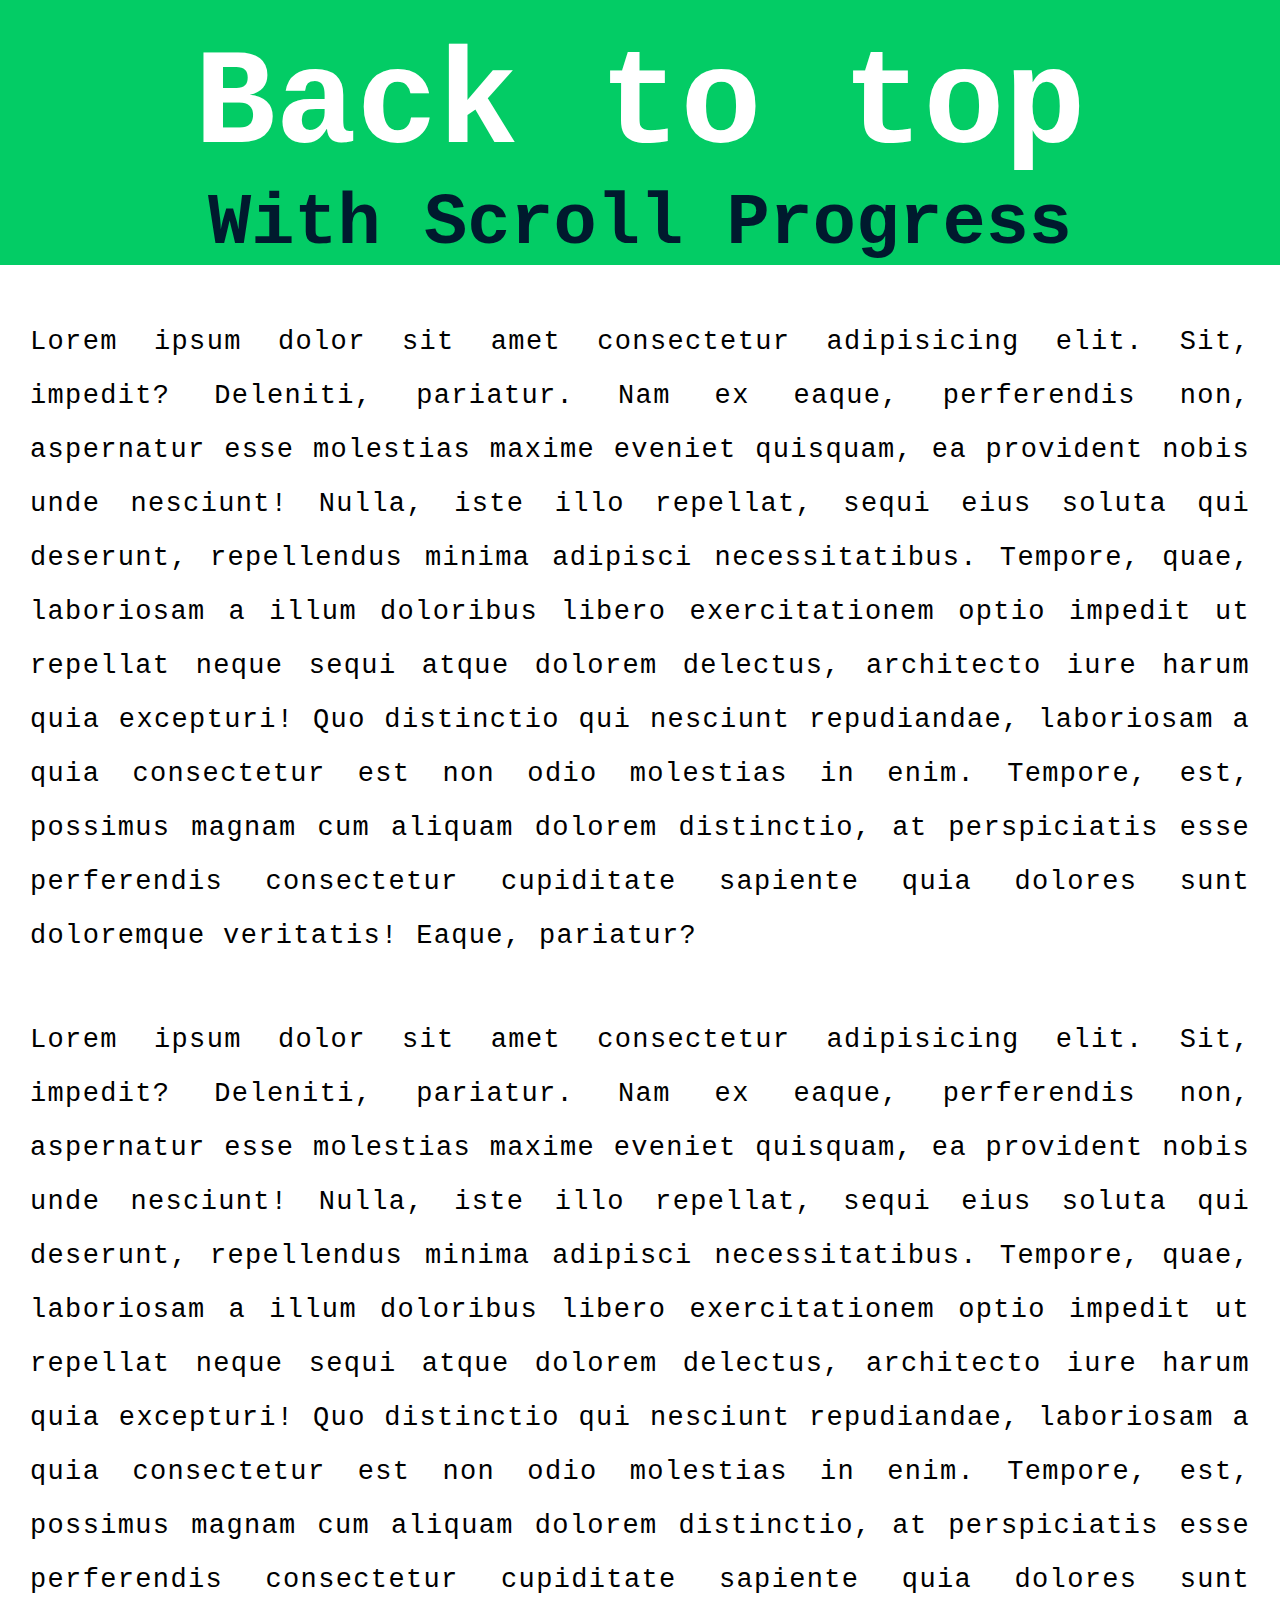
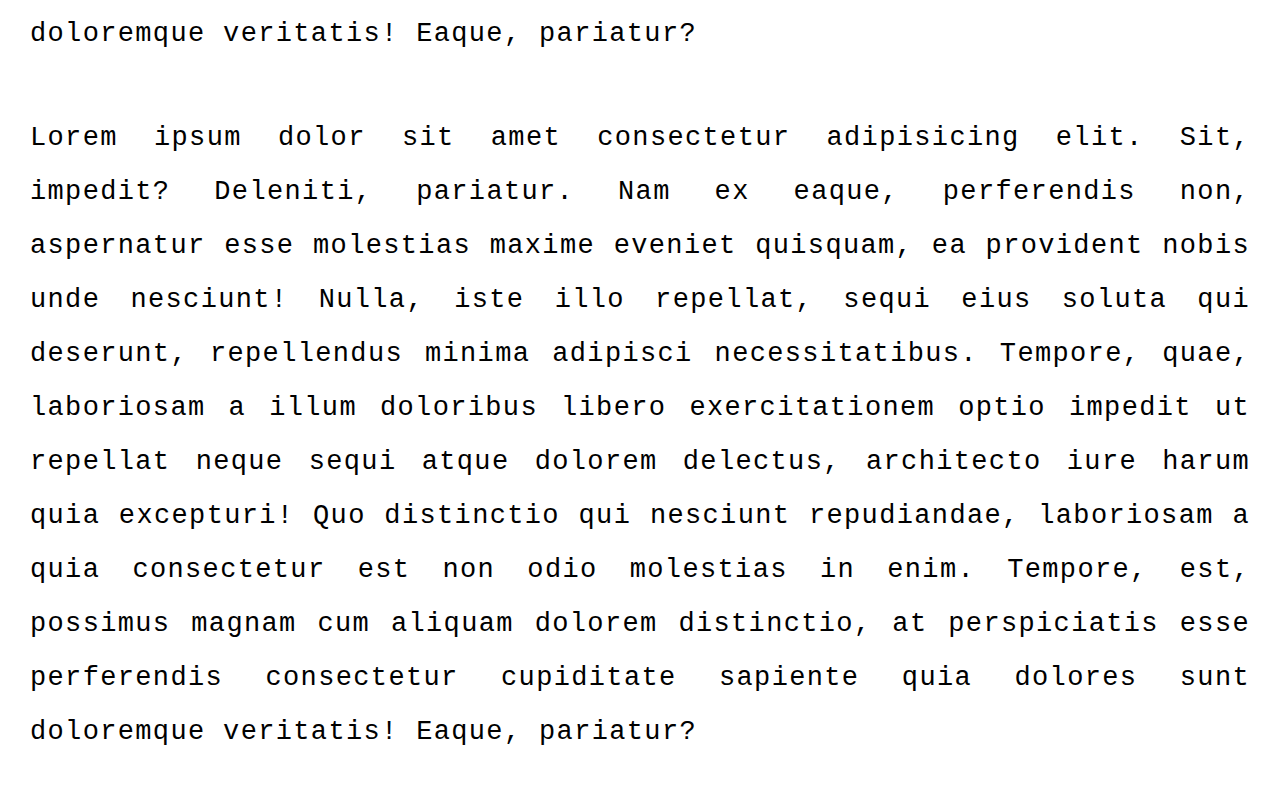
<file: paginas test/back to top/index.html>
<!DOCTYPE html>
<html lang="en">
<head>
    <meta charset="UTF-8">
    <meta name="viewport" content="width=device-width, initial-scale=1.0">
    <title>Document</title>

    <link rel="stylesheet" href="./assets/css/style.css">
</head>
<body>

    <div id="progress">
        <span id="progress-value">&#x1F815;</span>
    </div>

    <h1>Back to top</h1>

    <h3>With Scroll Progress</h3>

    <p>Lorem ipsum dolor sit amet consectetur adipisicing elit. Sit, impedit? Deleniti, pariatur. Nam ex eaque, perferendis non, aspernatur esse molestias
        maxime eveniet quisquam, ea provident nobis unde nesciunt! Nulla, iste illo repellat, sequi eius soluta qui deserunt, repellendus minima adipisci
        necessitatibus. Tempore, quae, laboriosam a illum doloribus libero exercitationem optio impedit ut repellat neque sequi atque dolorem delectus, 
        architecto iure harum quia excepturi! Quo distinctio qui nesciunt repudiandae, laboriosam a quia consectetur est non odio molestias in enim. Tempore, 
        est, possimus magnam cum aliquam dolorem distinctio, at perspiciatis esse perferendis consectetur cupiditate sapiente quia dolores sunt doloremque veritatis! 
        Eaque, pariatur?
    </p>

    <p>Lorem ipsum dolor sit amet consectetur adipisicing elit. Sit, impedit? Deleniti, pariatur. Nam ex eaque, perferendis non, aspernatur esse molestias
        maxime eveniet quisquam, ea provident nobis unde nesciunt! Nulla, iste illo repellat, sequi eius soluta qui deserunt, repellendus minima adipisci
        necessitatibus. Tempore, quae, laboriosam a illum doloribus libero exercitationem optio impedit ut repellat neque sequi atque dolorem delectus, 
        architecto iure harum quia excepturi! Quo distinctio qui nesciunt repudiandae, laboriosam a quia consectetur est non odio molestias in enim. Tempore, 
        est, possimus magnam cum aliquam dolorem distinctio, at perspiciatis esse perferendis consectetur cupiditate sapiente quia dolores sunt doloremque veritatis! 
        Eaque, pariatur?
    </p>

    <p>Lorem ipsum dolor sit amet consectetur adipisicing elit. Sit, impedit? Deleniti, pariatur. Nam ex eaque, perferendis non, aspernatur esse molestias
        maxime eveniet quisquam, ea provident nobis unde nesciunt! Nulla, iste illo repellat, sequi eius soluta qui deserunt, repellendus minima adipisci
        necessitatibus. Tempore, quae, laboriosam a illum doloribus libero exercitationem optio impedit ut repellat neque sequi atque dolorem delectus, 
        architecto iure harum quia excepturi! Quo distinctio qui nesciunt repudiandae, laboriosam a quia consectetur est non odio molestias in enim. Tempore, 
        est, possimus magnam cum aliquam dolorem distinctio, at perspiciatis esse perferendis consectetur cupiditate sapiente quia dolores sunt doloremque veritatis! 
        Eaque, pariatur?
    </p>
          


    <!-- Script -->
    <script src="./assets/js/script.js"></script>
</body>
</html>
</file>
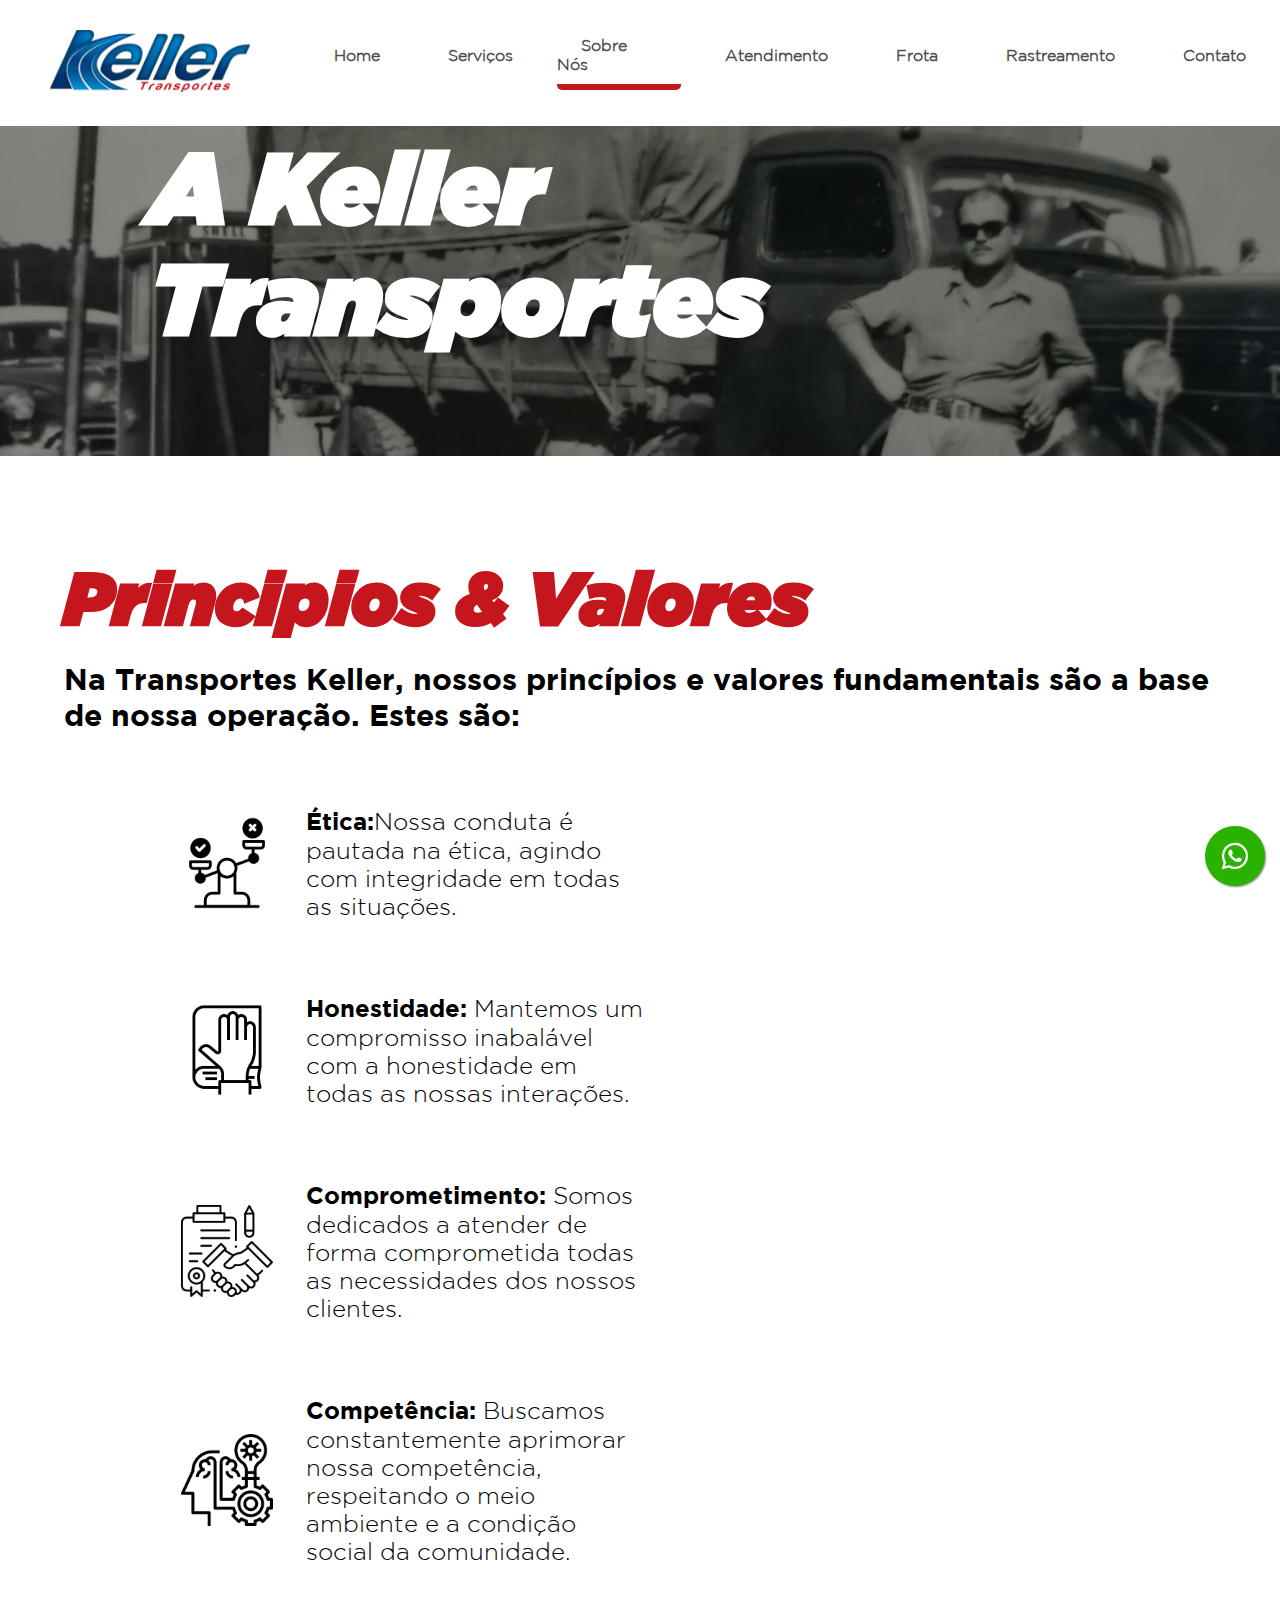
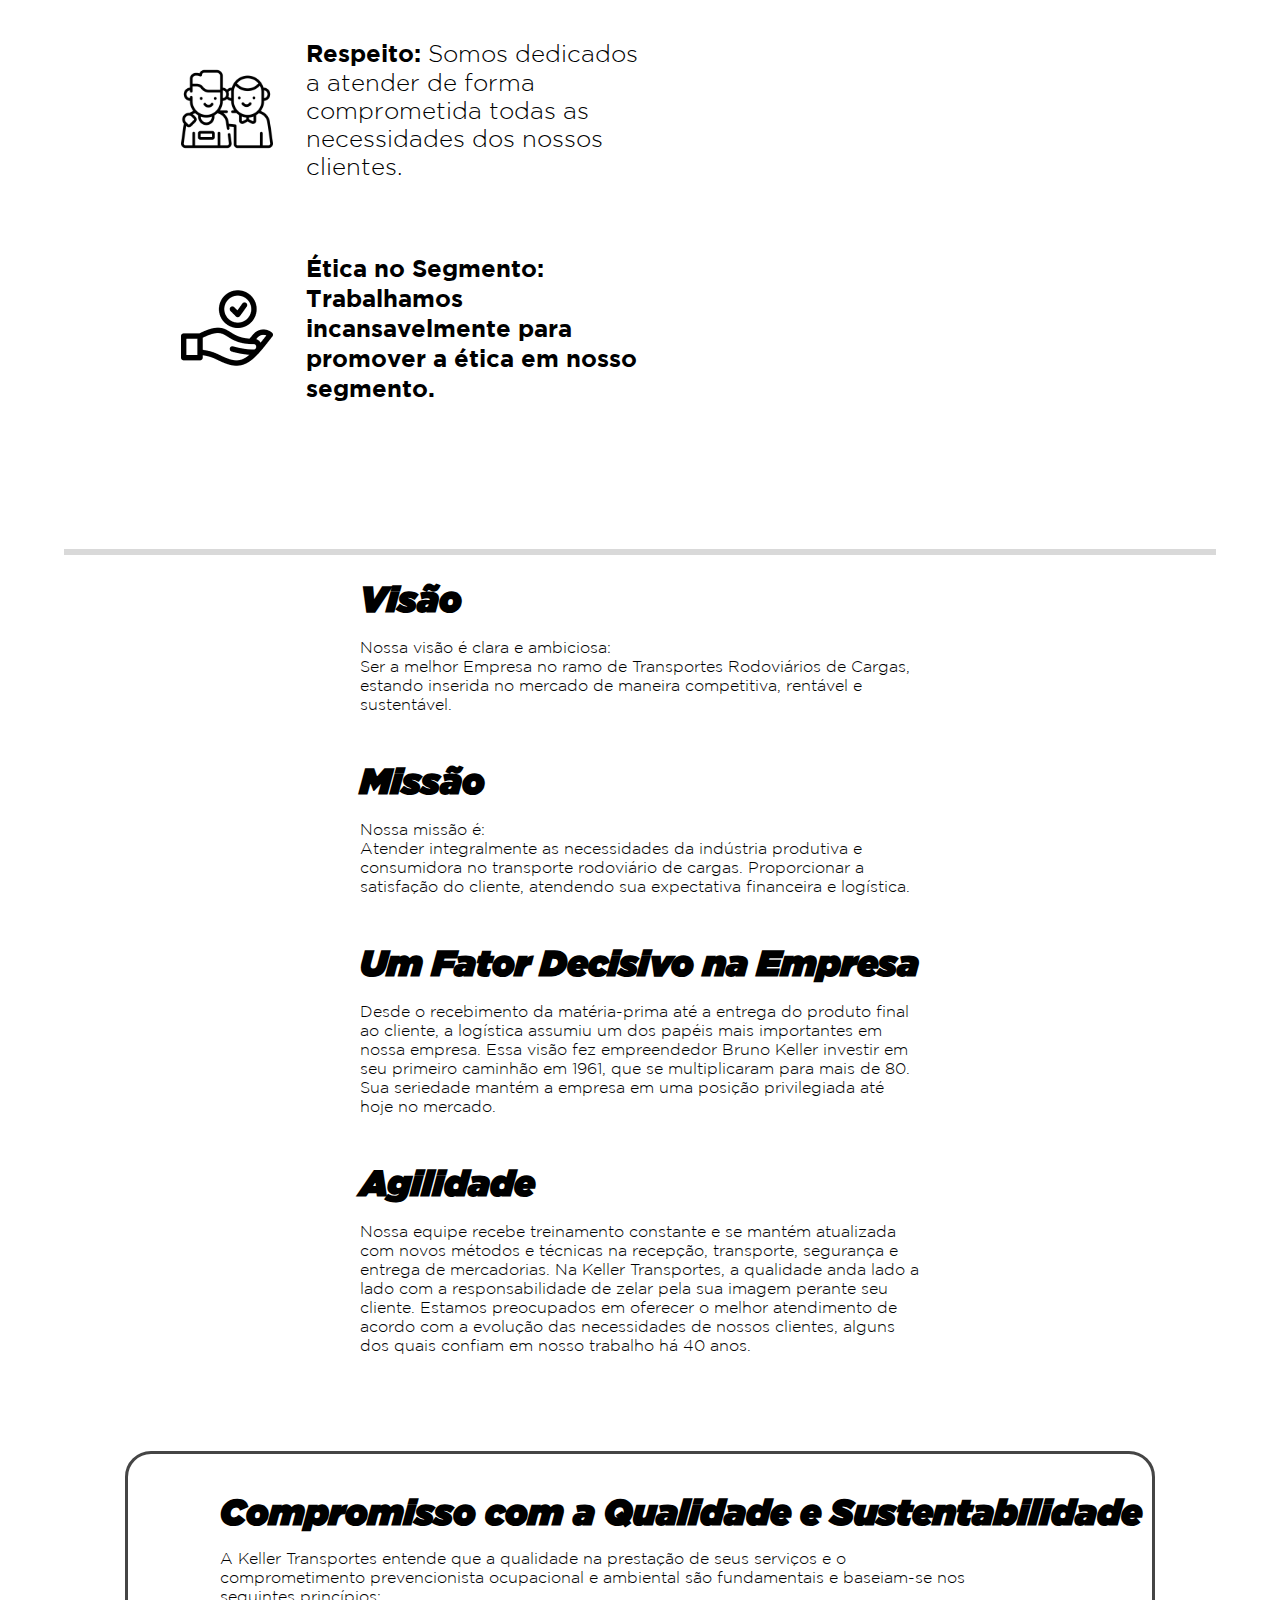
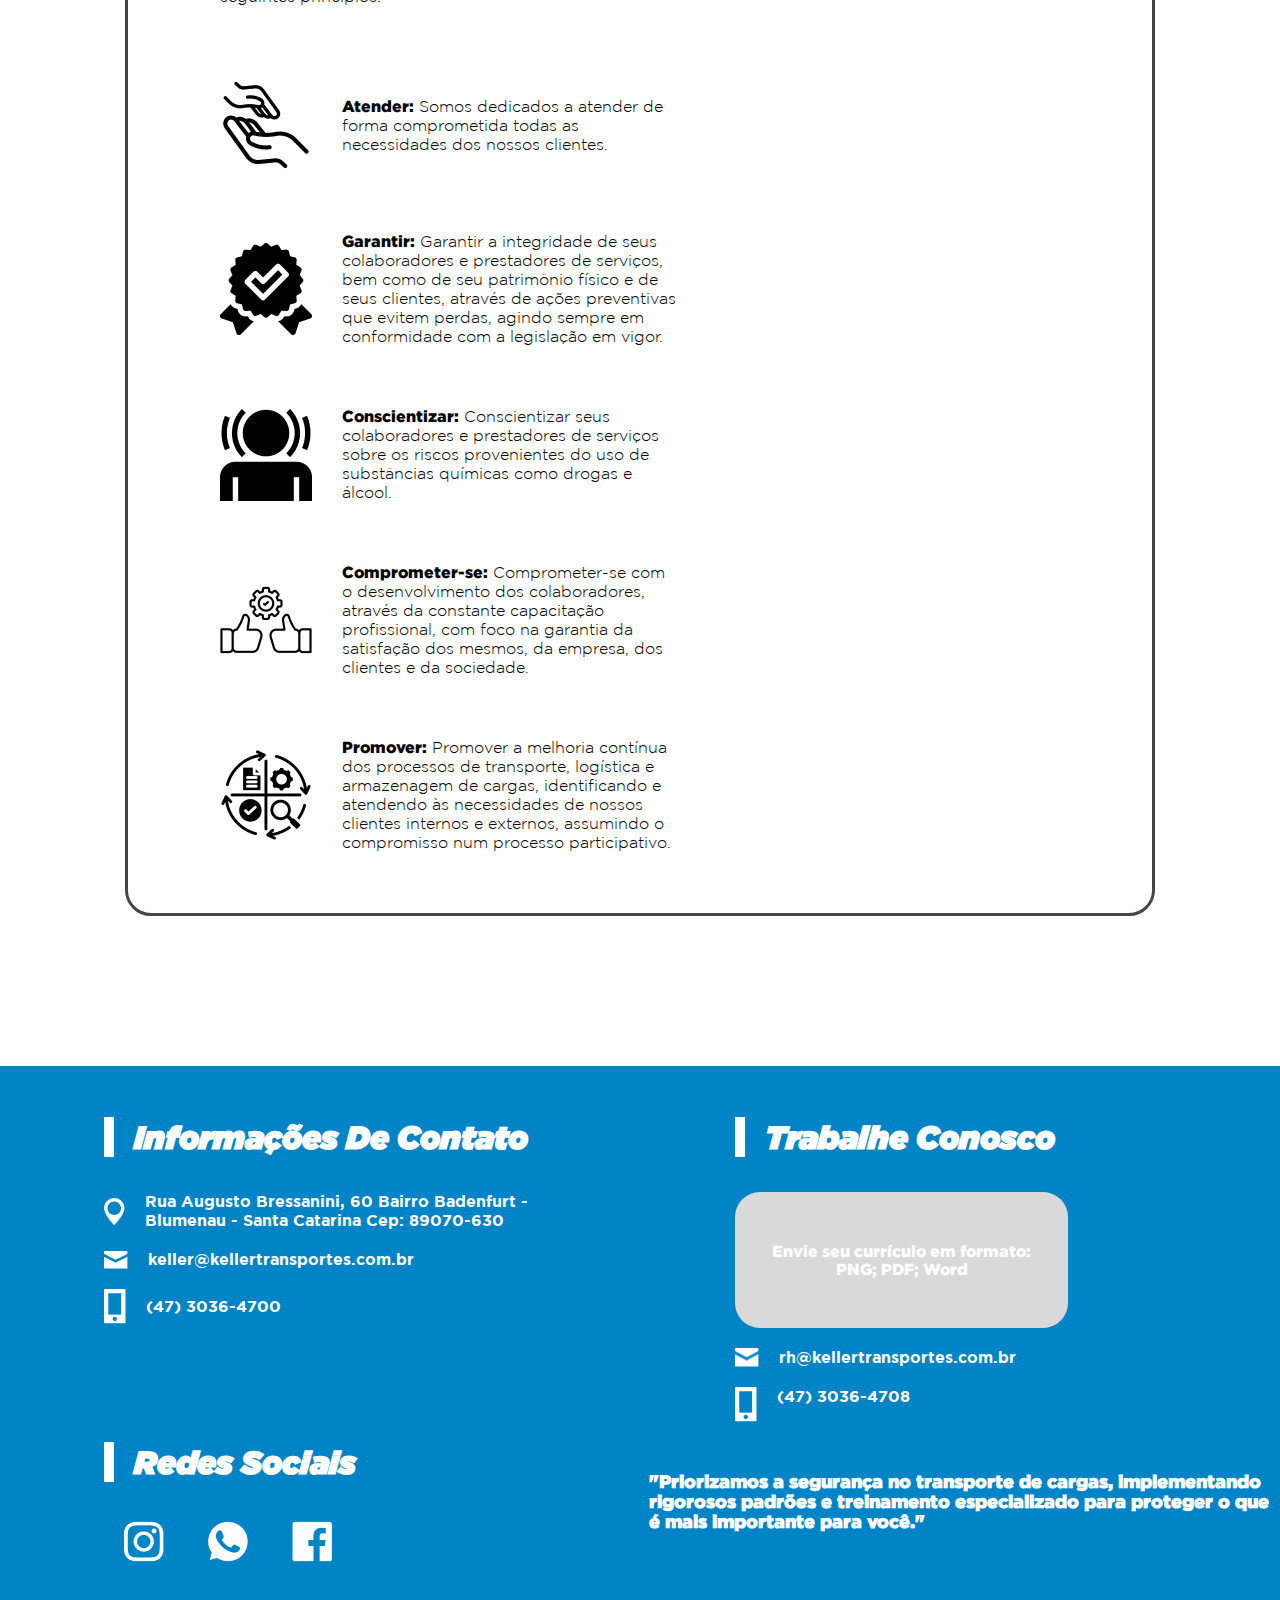
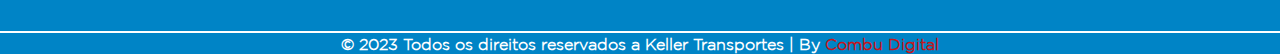
<file: about.html>
<!DOCTYPE html>
<html lang="pt">
<head>
    <meta charset="UTF-8">
    <meta name="viewport" content="width=device-width, initial-scale=1.0">
    <title>Keller Transpotes - Sobre Nós</title>

    <link rel="stylesheet" href="./assets/css/style.css">

    <link rel="stylesheet" href="https://cdnjs.cloudflare.com/ajax/libs/font-awesome/6.5.1/css/all.min.css"/>

</head>
<body>

     <!------ btn social--------->
     <a class="whatsapp-link" href="#" target="_blank"> 
        <i class="fa-brands fa-whatsapp"></i>
     </a>     
    <!------btn social ends--------->

    <!-- Back to Top -->
    <div id="progress">
        <span id="progress-value"><i class="fa-solid fa-arrow-up"></i></span>
    </div>
    <!-- Back to Top Ends-->

    <section class="nav-bar">
        <div class="logo-img">
            <a href="./index.html">
                <img src="./assets/img/Logo Keller.svg" alt="">
            </a>
        </div>
    
        <ul>
            <li><a href="./index.html">Home</a></li>
            <li><a href="./serviços.html">Serviços</a></li>
            <li class="active"><a href="#">Sobre Nós</a></li>
            <li><a href="./atendimento.html">Atendimento</a></li>
            <li><a href="./frota.html">Frota</a></li>
            <li><a href="./rastreamento.html">Rastreamento</a></li>
            <li><a href="./contato.html">Contato</a></li>
        </ul>

    </section>

    <section class="about-container">
        <div class="img-title about-page">
            <h1>A Keller <br> Transportes</h1>
        </div>

        <div class="about-content-page">
            <div class="about-content-container">
                <div class="about-content-title">
                    <h1>Principios & Valores</h1>
                    <p>
                        Na Transportes Keller, nossos princípios e valores fundamentais são a base de nossa operação. Estes são:
                    </p>
                </div>

                <div class="about-itens-container">
                    <div class="about-item-content">
                        <img src="./assets/img/etica.svg" alt="">
                        <p><span>Ética:</span>Nossa conduta é pautada na ética, agindo com integridade em todas as situações.</p>
                    </div>

                    <div class="about-item-content">
                        <img src="./assets/img/honestidade.svg" alt="">
                        <p><span>Honestidade:</span> Mantemos um compromisso inabalável com a honestidade em todas as nossas interações.</p>
                    </div>

                    <div class="about-item-content">
                        <img src="./assets/img/comprometimento.svg" alt="">
                        <p><span>Comprometimento:</span> Somos dedicados a atender de forma comprometida todas as necessidades dos nossos clientes.</p>
                    </div>

                    <div class="about-item-content">
                        <img src="./assets/img/competencia.svg" alt="">
                        <p><span>Competência:</span> Buscamos constantemente aprimorar nossa competência, respeitando o meio ambiente e a condição social da comunidade.</p>
                    </div>

                    <div class="about-item-content">
                        <img src="./assets/img/respeito.svg" alt="">
                        <p><span>Respeito:</span> Somos dedicados a atender de forma comprometida todas as necessidades dos nossos clientes.</p>
                    </div>

                    <div class="about-item-content">
                        <img src="./assets/img/segmento.png" alt="">
                        <p><span>Ética no Segmento: Trabalhamos incansavelmente para promover a ética em nosso segmento.</p>
                    </div>
                </div>

                <div class="container-bar"></div>
                
                <div class="MVV">
                    <div class="mvv-item">
                        <h1>Visão</h1>
                        <p>Nossa visão é clara e ambiciosa: <br>
                            Ser a melhor Empresa no ramo de Transportes Rodoviários de Cargas, estando inserida no
                             mercado de maneira competitiva, rentável e sustentável.
                        </p>
                    </div>

                    <div class="mvv-item">
                        <h1>Missão</h1>
                        <p>Nossa missão é: <br>
                            Atender integralmente as necessidades da indústria produtiva e 
                            consumidora no transporte rodoviário de cargas. Proporcionar a satisfação do 
                            cliente, atendendo sua expectativa financeira e logística.
                        </p>
                    </div>

                    <div class="mvv-item">
                        <h1>Um Fator Decisivo na Empresa</h1>
                        <p>Desde o recebimento da matéria-prima até a entrega do produto final ao cliente, a logística 
                            assumiu um dos papéis mais importantes em nossa empresa. Essa visão fez empreendedor Bruno 
                            Keller investir em seu primeiro caminhão em 1961, que se multiplicaram para mais de 80. 
                            Sua seriedade mantém a empresa em uma posição privilegiada até hoje no mercado.
                        </p>
                    </div>

                    <div class="mvv-item">
                        <h1>Agilidade</h1>
                        <p>Nossa equipe recebe treinamento constante e se mantém atualizada com novos métodos e técnicas
                             na recepção, transporte, segurança e entrega de mercadorias. Na Keller Transportes, a qualidade 
                             anda lado a lado com a responsabilidade de zelar pela sua imagem perante seu cliente. 
                             Estamos preocupados em oferecer o melhor atendimento de acordo com a evolução das necessidades 
                             de nossos clientes, alguns dos quais confiam em nosso trabalho há 40 anos.
                        </p>
                    </div>
                </div>

            </div>

            <div class="cqs">
                <div class="cqs-title">
                    <h1>Compromisso com a Qualidade e Sustentabilidade</h1>
                    <p>A Keller Transportes entende que a qualidade na prestação de seus serviços e o comprometimento prevencionista ocupacional e ambiental são fundamentais e baseiam-se nos seguintes princípios:</p>
                </div>

                <div class="cqs-itens">
                    <div class="cqs-item">
                        <img src="./assets/img/atender.png" alt="">
                        <p><span>Atender:</span> Somos dedicados a atender de forma comprometida todas as necessidades dos nossos clientes.</p>
                    </div>

                    <div class="cqs-item">
                        <img src="./assets/img/garantir.png" alt="">
                        <p><span>Garantir:</span> Garantir a integridade de seus colaboradores e prestadores de serviços, bem como de seu patrimônio físico e de seus clientes, através de ações preventivas que evitem perdas, agindo sempre em conformidade com a legislação em vigor.</p>
                    </div>

                    <div class="cqs-item">
                        <img src="./assets/img/conscientizar.png" alt="">
                        <p><span>Conscientizar:</span> Conscientizar seus colaboradores e prestadores de serviços sobre os riscos provenientes do uso de substâncias químicas como drogas e álcool.</p>
                    </div>

                    <div class="cqs-item">
                        <img src="./assets/img/comprometerse.png" alt="">
                        <p><span>Comprometer-se:</span> Comprometer-se com o desenvolvimento dos colaboradores, através da constante capacitação profissional, com foco na garantia da satisfação dos mesmos, da empresa, dos clientes e da sociedade.</p>
                    </div>

                    <div class="cqs-item">
                        <img src="./assets/img/promover.png" alt="">
                        <p><span>Promover:</span> Promover a melhoria contínua dos processos de transporte, logística e armazenagem de cargas, identificando e atendendo às necessidades de nossos clientes internos e externos, assumindo o compromisso num processo participativo.</p>
                    </div>

                </div>
            </div>
        </div>
    </section>

    <section class="footer">
        <div class="footer-menu">
            <div class="footer-content">
                <div class="content-title">
                    <div class="rtg-footer"></div>
                    <h1>Informações De Contato</h1>
                </div>

                <div class="footer-contato">
                    <a href="#"><img src="./assets/img/🦆 icon _map marker_.svg" alt="">Rua Augusto Bressanini, 60
                        Bairro Badenfurt - Blumenau - Santa Catarina
                        Cep: 89070-630</a>

                    <a href="#"><img src="./assets/img/🦆 icon _envelope closed_.png" alt="">keller@kellertransportes.com.br</a>

                    <a href="#"><img src="./assets/img/🦆 icon _phone_.png" alt="">(47) 3036-4700</a>
                </div>
            </div>

            <div class="footer-content">
                <div class="content-title">
                    <div class="rtg-footer"></div>
                    <h1>Trabalhe Conosco</h1>
                </div>

                <div class="footer-form">
                    <label for="docs">Envie seu currículo em formato: <br> PNG; PDF; Word</label>
                    <input type="file" id="docs">
                </div>
                
                <div class="tb-btns">
                    <a href="#"><img src="./assets/img/🦆 icon _envelope closed_.png" alt="">rh@kellertransportes.com.br</a>
                    <a href="#"><img src="./assets/img/🦆 icon _phone_.png" alt="">(47) 3036-4708</a>
                </div>
            </div>

            <div class="footer-content social">
                <div class="content-title">
                    <div class="rtg-footer"></div>
                    <h1>Redes Sociais</h1>
                </div>
                
                <div class="social-btns">
                    <a href="#"><img src="./assets/img/🦆 icon _instagram_.png" alt=""></a>
                    <a href="#"><img src="./assets/img/🦆 icon _whatsapp_.png" alt=""></a>
                    <a href="#"><img src="./assets/img/🦆 icon _facebook_.png" alt=""></a>
                </div>
            </div>

            <div class="footer-frase">
                <h1>"Priorizamos a segurança no transporte de cargas, implementando rigorosos padrões e treinamento especializado para proteger o que é mais importante para você."</h1>
            </div>
        </div>

        <div class="copy">
            <h1>&copy; 2023 Todos os direitos reservados a Keller Transportes | By <a href="#">Combu Digital</a></h1>
        </div>
    </section>
</body>

<script src="./assets/js/backToTop.js"></script>

</html>
</file>
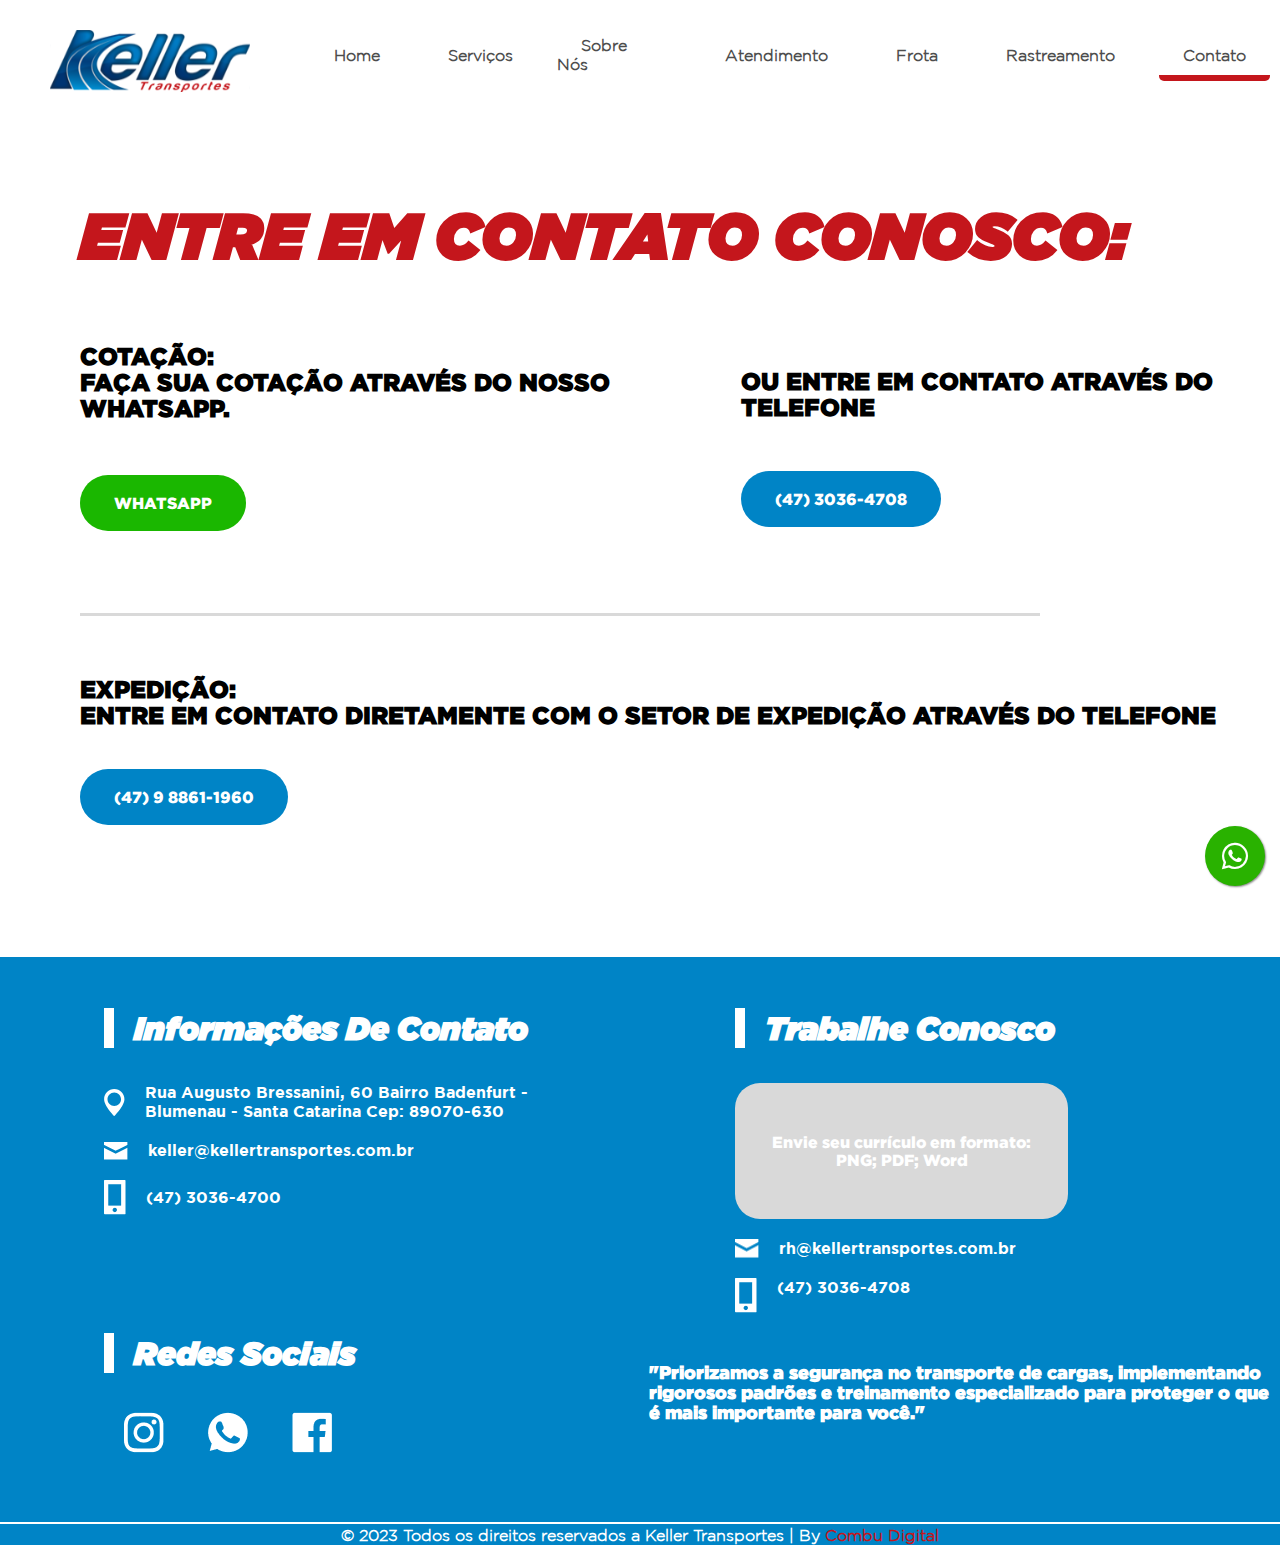
<file: contato.html>
<!DOCTYPE html>
<html lang="pt">
<head>
    <meta charset="UTF-8">
    <meta name="viewport" content="width=device-width, initial-scale=1.0">
    <title>Keller Transpotes - Contato</title>

    <link rel="stylesheet" href="./assets/css/style.css">

    <link rel="stylesheet" href="https://cdnjs.cloudflare.com/ajax/libs/font-awesome/6.5.1/css/all.min.css"/>

</head>
<body>

     <!------ btn social--------->
     <a class="whatsapp-link" href="#" target="_blank"> 
        <i class="fa-brands fa-whatsapp"></i>
     </a>     
    <!------btn social ends--------->

    <!-- Back to Top -->
    <div id="progress">
        <span id="progress-value"><i class="fa-solid fa-arrow-up"></i></span>
    </div>
    <!-- Back to Top Ends-->

    <section class="nav-bar">
        <div class="logo-img">
            <a href="./index.html">
                <img src="./assets/img/Logo Keller.svg" alt="">
            </a>
        </div>
    
        <ul>
            <li><a href="./index.html">Home</a></li>
            <li><a href="./serviços.html">Serviços</a></li>
            <li><a href="./about.html">Sobre Nós</a></li>
            <li><a href="./atendimento.html">Atendimento</a></li>
            <li><a href="./frota.html">Frota</a></li>
            <li><a href="./rastreamento.html">Rastreamento</a></li>
            <li class="active"><a href="#">Contato</a></li>
        </ul>

    </section>

    <div class="contato-content">
        <h1>entre em contato conosco:</h1>

        <div class="contato-content1">
            <div class="contato-content-left">
                <h1>Cotação: <br> Faça sua cotação através do nosso Whatsapp.</h1>
                <a href="#">Whatsapp</a>
            </div>

            <div class="contato-content-right">
                <h1>Ou Entre em contato através do telefone</h1>
                <a href="#">(47) 3036-4708</a>
            </div>
        </div>

        <div class="content-bar"></div>

        <div class="contato-content2">
            <h1>Expedição: <br>
                Entre em contato diretamente com o setor de Expedição através do telefone</h1>

            <a href="#">(47) 9 8861-1960</a>
        </div>
    </div>

    <section class="footer">
        <div class="footer-menu">
            <div class="footer-content">
                <div class="content-title">
                    <div class="rtg-footer"></div>
                    <h1>Informações De Contato</h1>
                </div>

                <div class="footer-contato">
                    <a href="#"><img src="./assets/img/🦆 icon _map marker_.svg" alt="">Rua Augusto Bressanini, 60
                        Bairro Badenfurt - Blumenau - Santa Catarina
                        Cep: 89070-630</a>
    
                    <a href="#"><img src="./assets/img/🦆 icon _envelope closed_.png" alt="">keller@kellertransportes.com.br</a>
    
                    <a href="#"><img src="./assets/img/🦆 icon _phone_.png" alt="">(47) 3036-4700</a>
                </div>
            </div>

            <div class="footer-content">
                <div class="content-title">
                    <div class="rtg-footer"></div>
                    <h1>Trabalhe Conosco</h1>
                </div>

                <div class="footer-form">
                    <label for="docs">Envie seu currículo em formato: <br> PNG; PDF; Word</label>
                    <input type="file" id="docs">
                </div>
                
                <div class="tb-btns">
                    <a href="#"><img src="./assets/img/🦆 icon _envelope closed_.png" alt="">rh@kellertransportes.com.br</a>
                    <a href="#"><img src="./assets/img/🦆 icon _phone_.png" alt="">(47) 3036-4708</a>
                </div>
            </div>

            <div class="footer-content social">
                <div class="content-title">
                    <div class="rtg-footer"></div>
                    <h1>Redes Sociais</h1>
                </div>
                
                <div class="social-btns">
                    <a href="#"><img src="./assets/img/🦆 icon _instagram_.png" alt=""></a>
                    <a href="#"><img src="./assets/img/🦆 icon _whatsapp_.png" alt=""></a>
                    <a href="#"><img src="./assets/img/🦆 icon _facebook_.png" alt=""></a>
                </div>
            </div>

            <div class="footer-frase">
                <h1>"Priorizamos a segurança no transporte de cargas, implementando rigorosos padrões e treinamento especializado para proteger o que é mais importante para você."</h1>
            </div>
        </div>

        <div class="copy">
            <h1>&copy; 2023 Todos os direitos reservados a Keller Transportes | By <a href="#">Combu Digital</a></h1>
        </div>
    </section>
</body>

<script src="./assets/js/backToTop.js"></script>

</html>
</file>
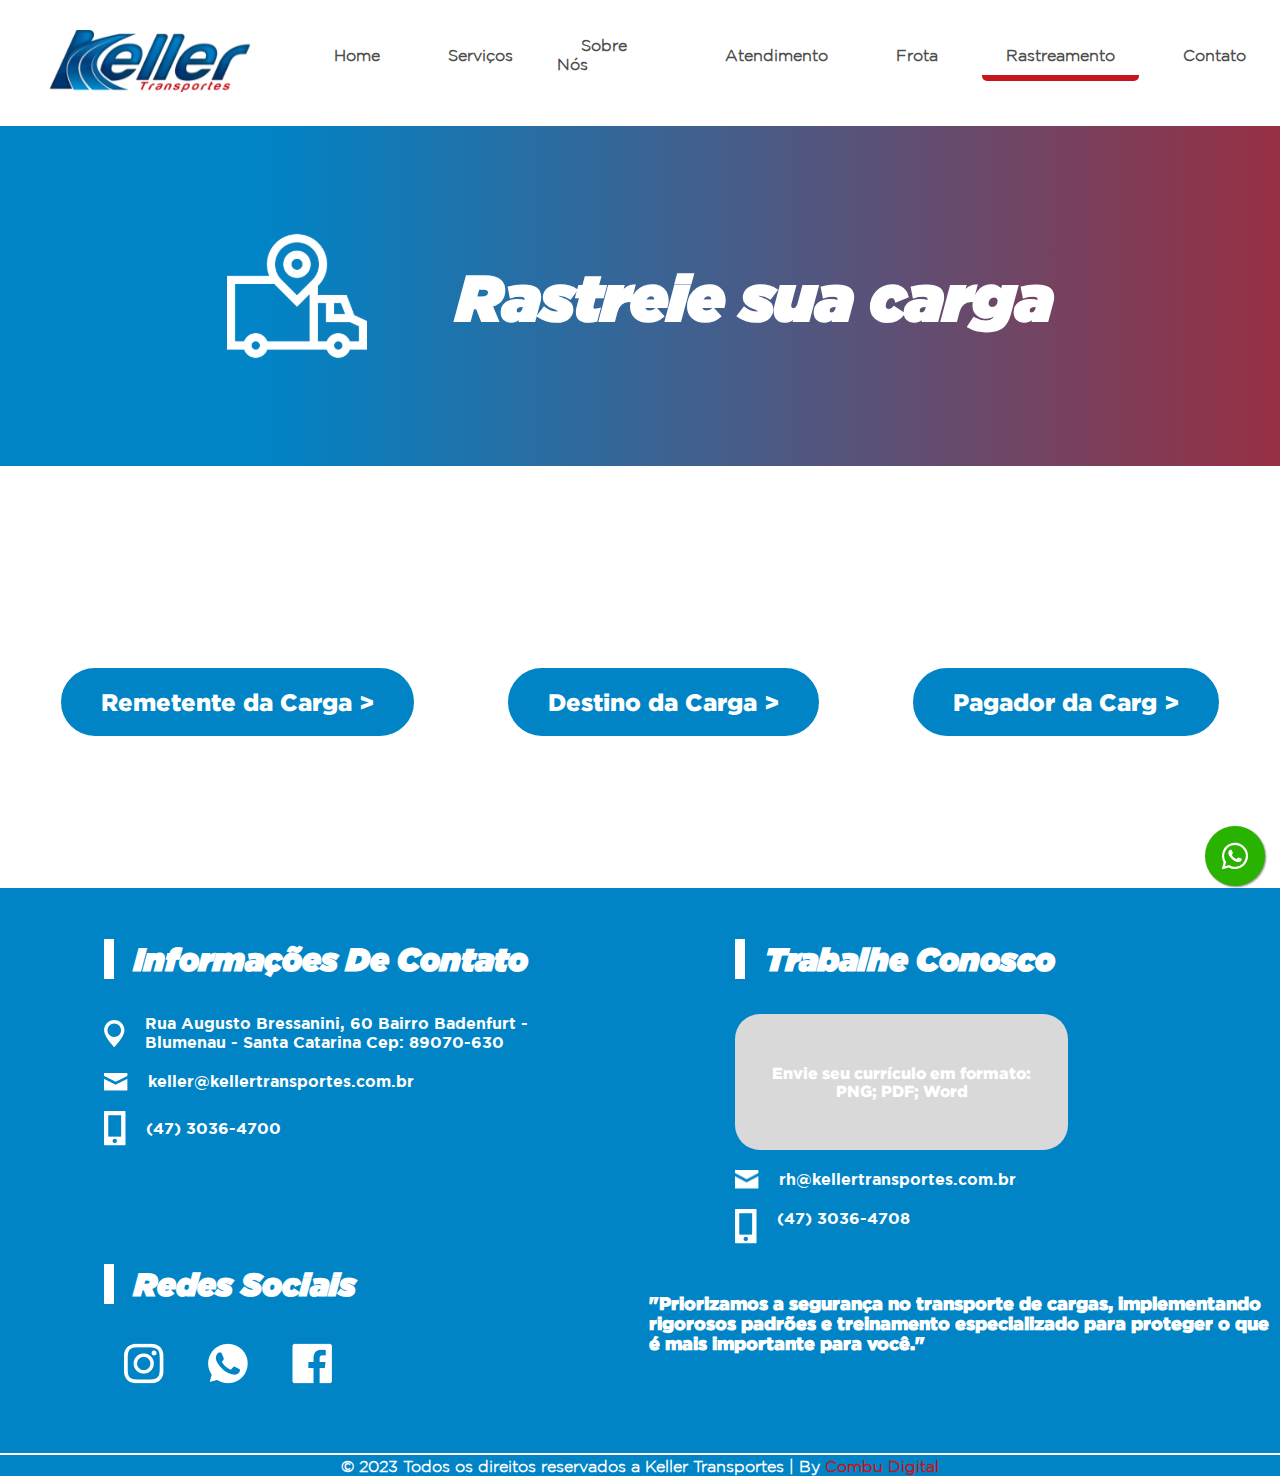
<file: rastreamento.html>
<!DOCTYPE html>
<html lang="pt">
<head>
    <meta charset="UTF-8">
    <meta name="viewport" content="width=device-width, initial-scale=1.0">
    <title>Keller Transpotes - Rastreamento</title>

    <link rel="stylesheet" href="./assets/css/style.css">
    
    <link rel="stylesheet" href="https://cdnjs.cloudflare.com/ajax/libs/font-awesome/6.5.1/css/all.min.css"/>

</head>
<body>

     <!------ btn social--------->
     <a class="whatsapp-link" href="#" target="_blank"> 
        <i class="fa-brands fa-whatsapp"></i>
     </a>     
    <!------btn social ends--------->

    <!-- Back to Top -->
    <div id="progress">
        <span id="progress-value"><i class="fa-solid fa-arrow-up"></i></span>
    </div>
    <!-- Back to Top Ends-->

    <section class="nav-bar">
        <div class="logo-img">
            <a href="./index.html">
                <img src="./assets/img/Logo Keller.svg" alt="">
            </a>
        </div>
    
        <ul>
            <li><a href="./index.html">Home</a></li>
            <li><a href="./serviços.html">Serviços</a></li>
            <li><a href="./about.html">Sobre Nós</a></li>
            <li><a href="./atendimento.html">Atendimento</a></li>
            <li><a href="./frota.html">Frota</a></li>
            <li class="active"><a href="#">Rastreamento</a></li>
            <li><a href="./contato.html">Contato</a></li>
        </ul>

    </section>

    <section class="rastreamento">
        <div class="banner-rastreamento">
            <img src="./assets/img/caminhao-de-entrega 1.svg" alt="">
            <h1>Rastreie sua carga</h1>
        </div>

        <div class="rastreamento-btns">
            <a href="https://ssw.inf.br/2/rastreamento?pwd=1&" target="_blank"> Remetente da Carga ></a>
            <a href="https://ssw.inf.br/2/rastreamento_dest" target="_blank">Destino da Carga ></a>
            <a href="https://ssw.inf.br/2/rastreamento_pag" target="_blank"> Pagador da Carg ></a>
        </div>
    </section>

    <section class="footer">
        <div class="footer-menu">
            <div class="footer-content">
                <div class="content-title">
                    <div class="rtg-footer"></div>
                    <h1>Informações De Contato</h1>
                </div>

                <div class="footer-contato">
                    <a href="#"><img src="./assets/img/🦆 icon _map marker_.svg" alt="">Rua Augusto Bressanini, 60
                        Bairro Badenfurt - Blumenau - Santa Catarina
                        Cep: 89070-630</a>
    
                    <a href="#"><img src="./assets/img/🦆 icon _envelope closed_.png" alt="">keller@kellertransportes.com.br</a>
    
                    <a href="#"><img src="./assets/img/🦆 icon _phone_.png" alt="">(47) 3036-4700</a>
                </div>
            </div>

            <div class="footer-content">
                <div class="content-title">
                    <div class="rtg-footer"></div>
                    <h1>Trabalhe Conosco</h1>
                </div>

                <div class="footer-form">
                    <label for="docs">Envie seu currículo em formato: <br> PNG; PDF; Word</label>
                    <input type="file" id="docs">
                </div>
                
                <div class="tb-btns">
                    <a href="#"><img src="./assets/img/🦆 icon _envelope closed_.png" alt="">rh@kellertransportes.com.br</a>
                    <a href="#"><img src="./assets/img/🦆 icon _phone_.png" alt="">(47) 3036-4708</a>
                </div>
            </div>

            <div class="footer-content social">
                <div class="content-title">
                    <div class="rtg-footer"></div>
                    <h1>Redes Sociais</h1>
                </div>
                
                <div class="social-btns">
                    <a href="#"><img src="./assets/img/🦆 icon _instagram_.png" alt=""></a>
                    <a href="#"><img src="./assets/img/🦆 icon _whatsapp_.png" alt=""></a>
                    <a href="#"><img src="./assets/img/🦆 icon _facebook_.png" alt=""></a>
                </div>
            </div>

            <div class="footer-frase">
                <h1>"Priorizamos a segurança no transporte de cargas, implementando rigorosos padrões e treinamento especializado para proteger o que é mais importante para você."</h1>
            </div>
        </div>

        <div class="copy">
            <h1>&copy; 2023 Todos os direitos reservados a Keller Transportes | By <a href="#">Combu Digital</a></h1>
        </div>
    </section>
</body>

<script src="./assets/js/backToTop.js"></script>

</html>
</file>
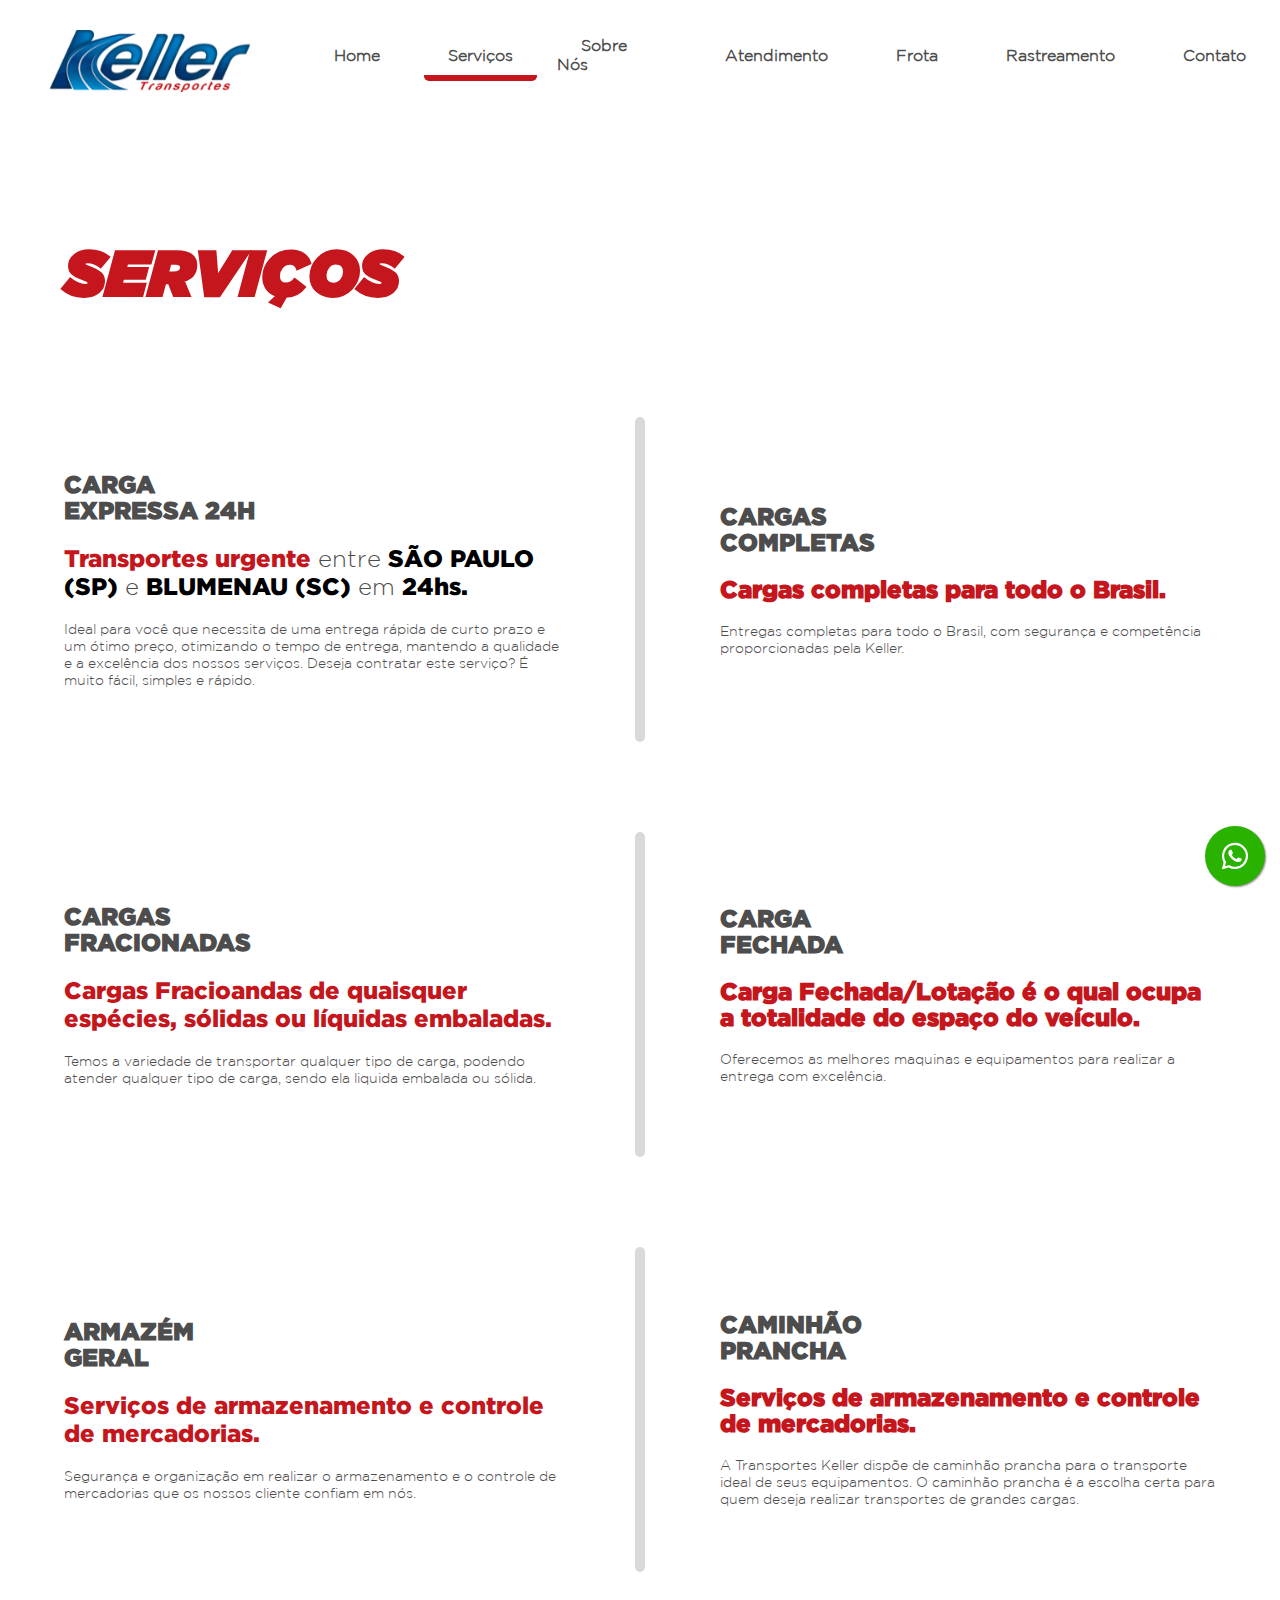
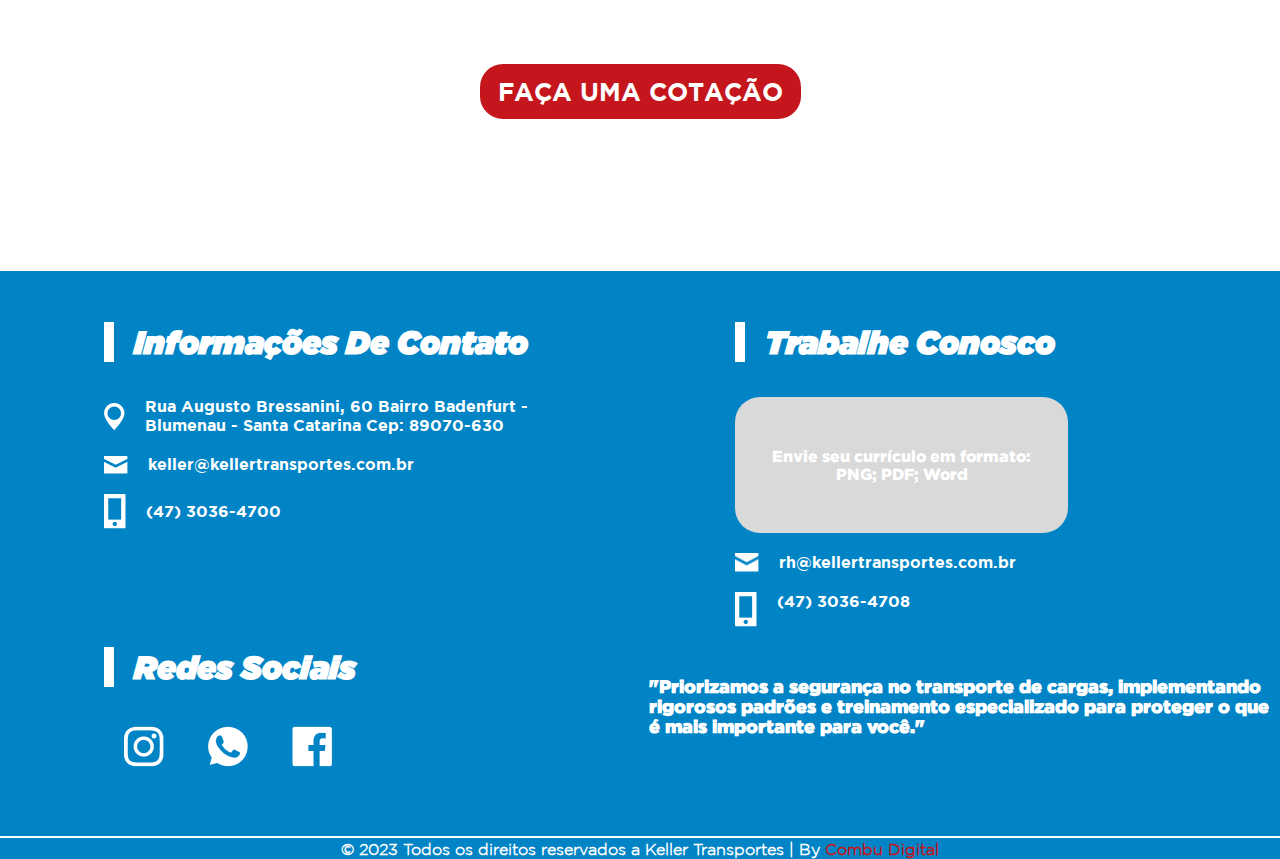
<file: serviços.html>
<!DOCTYPE html>
<html lang="pt">
<head>
    <meta charset="UTF-8">
    <meta name="viewport" content="width=device-width, initial-scale=1.0">
    <title>Keller Transpotes - Serviços</title>

    <link rel="stylesheet" href="./assets/css/style.css">
    
    <link rel="stylesheet" href="https://cdnjs.cloudflare.com/ajax/libs/font-awesome/6.5.1/css/all.min.css"/>

</head>
<body>

     <!------ btn social--------->
     <a class="whatsapp-link" href="#" target="_blank"> 
        <i class="fa-brands fa-whatsapp"></i>
     </a>     
    <!------btn social ends--------->

    <!-- Back to Top -->
    <div id="progress">
        <span id="progress-value"><i class="fa-solid fa-arrow-up"></i></span>
    </div>
    <!-- Back to Top Ends-->

    <section class="nav-bar">
        <div class="logo-img">
            <a href="./index.html">
                <img src="./assets/img/Logo Keller.svg" alt="">
            </a>
        </div>
    
        <ul>
            <li><a href="./index.html">Home</a></li>
            <li class="active"><a href="#">Serviços</a></li>
            <li><a href="./about.html">Sobre Nós</a></li>
            <li><a href="./atendimento.html">Atendimento</a></li>
            <li><a href="./frota.html">Frota</a></li>
            <li><a href="./rastreamento.html">Rastreamento</a></li>
            <li><a href="./contato.html">Contato</a></li>
        </ul>

    </section>

    <section class="servicos-container">
        <div class="content-servicos-title">
            <h1>SERVIÇOS</h1>
        </div>

        <div class="content-servicos">
            <div class="srv-content-left">
                <h1>Carga <br> Expressa 24H</h1>

                <h2><span>Transportes urgente</span> entre <spann>SÃO PAULO (SP)</spann> e <spann>BLUMENAU (SC)</spann> em <spann>24hs.</spann></h2>
                
                <p>Ideal para você que necessita de uma entrega rápida de curto prazo e um ótimo preço, 
                    otimizando o tempo de entrega, mantendo a qualidade e a excelência dos nossos serviços.
                    Deseja contratar este serviço?
                    É muito fácil, simples e rápido.
                    </p>
            </div>

            <div class="srv-content-bar"></div>
            
            <div class="srv-content-right">
                <h1>cargas <br> completas</h1>

                <h2>Cargas completas para todo o Brasil.</h2>
            
                <p>Entregas completas para todo o Brasil, com segurança e competência proporcionadas
                    pela Keller.</p>
            </div>
        </div>

        <div class="content-servicos">
            <div class="srv-content-left">
                <h1>Cargas <br> Fracionadas</h1>

                <h2><span>Cargas Fracioandas de quaisquer espécies, sólidas ou líquidas embaladas.</span></h2>
                
                <p>Temos a variedade de transportar qualquer tipo de carga, podendo atender qualquer tipo de carga, sendo ela liquida embalada ou sólida.</p>
            </div>

            <div class="srv-content-bar"></div>
            
            <div class="srv-content-right">
                <h1>carga <br> fechada</h1>

                <h2>Carga Fechada/Lotação é o qual ocupa a totalidade do espaço do veículo.</h2>
            
                <p>Oferecemos as melhores maquinas e equipamentos para realizar a entrega com excelência.</p>
            </div>
        </div>

        <div class="content-servicos">
            <div class="srv-content-left">
                <h1>armazém <br> Geral</h1>

                <h2><span>Serviços de armazenamento e controle de mercadorias.</span></h2>
                
                <p>Segurança e organização em realizar o armazenamento e o controle de mercadorias que os nossos cliente confiam em nós.</p>
            </div>

            <div class="srv-content-bar"></div>
            
            <div class="srv-content-right">
                <h1>caminhão <br> prancha</h1>

                <h2>Serviços de armazenamento e controle de mercadorias.</h2>
            
                <p>A Transportes Keller dispõe de caminhão prancha para o transporte ideal de seus equipamentos.
                    O caminhão prancha é a escolha certa para quem deseja realizar transportes de grandes cargas.
                    </p>
            </div>
        </div>

        <div class="btn-content-srv">
            <a href="#">Faça uma cotação</a>
        </div>
    </section>

    <section class="footer">
        <div class="footer-menu">
            <div class="footer-content">
                <div class="content-title">
                    <div class="rtg-footer"></div>
                    <h1>Informações De Contato</h1>
                </div>

                <div class="footer-contato">
                    <a href="#"><img src="./assets/img/🦆 icon _map marker_.svg" alt="">Rua Augusto Bressanini, 60
                        Bairro Badenfurt - Blumenau - Santa Catarina
                        Cep: 89070-630</a>

                    <a href="#"><img src="./assets/img/🦆 icon _envelope closed_.png" alt="">keller@kellertransportes.com.br</a>

                    <a href="#"><img src="./assets/img/🦆 icon _phone_.png" alt="">(47) 3036-4700</a>
                </div>
            </div>

            <div class="footer-content">
                <div class="content-title">
                    <div class="rtg-footer"></div>
                    <h1>Trabalhe Conosco</h1>
                </div>

                <div class="footer-form">
                    <label for="docs">Envie seu currículo em formato: <br> PNG; PDF; Word</label>
                    <input type="file" id="docs">
                </div>
                
                <div class="tb-btns">
                    <a href="#"><img src="./assets/img/🦆 icon _envelope closed_.png" alt="">rh@kellertransportes.com.br</a>
                    <a href="#"><img src="./assets/img/🦆 icon _phone_.png" alt="">(47) 3036-4708</a>
                </div>
            </div>

            <div class="footer-content social">
                <div class="content-title">
                    <div class="rtg-footer"></div>
                    <h1>Redes Sociais</h1>
                </div>
                
                <div class="social-btns">
                    <a href="#"><img src="./assets/img/🦆 icon _instagram_.png" alt=""></a>
                    <a href="#"><img src="./assets/img/🦆 icon _whatsapp_.png" alt=""></a>
                    <a href="#"><img src="./assets/img/🦆 icon _facebook_.png" alt=""></a>
                </div>
            </div>

            <div class="footer-frase">
                <h1>"Priorizamos a segurança no transporte de cargas, implementando rigorosos padrões e treinamento especializado para proteger o que é mais importante para você."</h1>
            </div>
        </div>

        <div class="copy">
            <h1>&copy; 2023 Todos os direitos reservados a Keller Transportes | By <a href="#">Combu Digital</a></h1>
        </div>
    </section>
</body>

<script src="./assets/js/backToTop.js"></script>

</html>
</file>
<file: paginas test/back to top/assets/css/style.css>
*{
    padding: 0;
    margin: 0;
    box-sizing: border-box;
    font-family: 'Courier New', Courier, monospace;
}

html{
    scroll-behavior: smooth;
}

h1{
    background-color: #03cc65;
    color: #fff;
    font-size: 15vmin;
    text-align: center;
    padding-top: 30px;
}

h3{
    background-color: #03cc65;
    color: #001a2e;
    font-size: 8vmin;
    text-align: center;
}

p{
  font-size: 3vmin;
  line-height: 2em;
  letter-spacing: 0.05em;
  text-align: justify;
  margin: 50px 0;  
  padding: 0 30px;
}

#progress{
    position: fixed;
    bottom: 20px;
    right: 10px;
    height: 70px;
    width: 70px;
    display: none;
    place-items: center;
    border-radius: 50%;
    box-shadow: 0 0 10px rgba(0, 0, 0, 0.2);
    cursor: pointer;
}

#progress-value{
    display: block;
    height: calc(100% - 15px);
    width: calc(100% - 15px);
    background-color: #fff;
    border-radius: 50%;
    display: grid;
    place-items: center;
    font-size: 35px;
    font-weight: 800;
    color: #001a2e;
}
</file>
<file: assets/css/style.css>
@font-face {
    font-family: 'Gotham';
    src: url(../fonts/GothamLight.ttf);
}

@font-face {
    font-family: 'GothamBold';
    src: url(../fonts/GothamBold.ttf);
}

@font-face{
    font-family: 'GothamMedium';
    src: url(../fonts/GothamMedium.ttf);
}

@font-face {
    font-family: 'GothamBlack';
    src: url(../fonts/Gotham-Black_0.otf);
}

@font-face {
    font-family: 'GothamUltraItalic';
    src: url(../fonts/Gotham-UltraItalic.otf);
}


*{
    padding: 0;
    margin: 0;
}

html{
    scroll-behavior: smooth;
}

.nav-bar{
    width: 100%;
    display: flex;
    align-items: center;
    height: 126px;
    background-color: #fff;
}

.nav-bar .logo-img{
    margin-right: 80px;
    margin-left: 80px;
}

.nav-bar .logo-img img{
    width: 200px;
}

.nav-bar ul{
    display: flex;
    align-items: center;
}

.nav-bar ul li {
    margin-inline: 30px;
    list-style: none;
    border-bottom: solid 6px #fff;
    padding-bottom: 10px;
    border-radius: 5px;
}

.nav-bar ul li.active {
    margin-inline: 30px;
    list-style: none;
    border-bottom: solid 6px #C4161C;
    padding-bottom: 10px;
    border-radius: 5px;
}

.nav-bar ul li:hover{
    border-bottom: solid 6px #C4161C;
}

.nav-bar ul li a{
    text-decoration: none;
    font-family: 'Gotham';
    font-size: 20px;
    font-weight: 600;
    color: #4D4D4D;
    padding: 7px 24px;
}

.slider{
    width: 100%;
    height: 830px;
    background: url(../img/img-bannerhome2.svg);
    border-top: solid 6px #0084C6;
}

.slider-texto{
    padding-top: 30vh;
    padding-left: 10vh;
}

.slider-texto h1{
    font-family: 'GothamBold';
    color: #fff;
    text-transform: uppercase;
    font-size: 30px;
    line-height: 40px;
}

.slider-texto h1 span{
    background-color: #C4161C;
    padding: 5px;
}

.botoes-banner{
    margin-top: 289px;
    display: flex;
    justify-content: space-between;
}

.cotacao{
    margin-left: 140px;
    background-color: #C4161C;
    color: #fff;
    font-size: 23px;
    padding: 20px 45px;
    font-family: 'GothamMedium';
    text-decoration: none;
    text-transform: uppercase;
    border-radius: 45px;
    display: flex;
    align-items: center;
    margin-bottom: 60px;
}

.servicos{
    height: 850px;
    margin-top: 30px;
}

.setores {
    width: 100%;
    display: flex;
    flex-direction: column;
    margin-top: 313px;
}

.title-section{
    width: 100%;
    height: 157px;
    display: flex;
    align-items: center;
}

.c-bkgd{
    background-image: url(../img/title-backg.svg);
    background-size: cover;
    background-repeat: no-repeat;   
}

.retangle{
    height: 66px;
    width: 22px;
    background-color: #C4161C;
    margin-left: 78px;
    margin-right: 25px;
}

.title-section h1{
    font-family: 'GothamBlack';
    font-size: 36px;
    text-transform: uppercase;
}

.setores-container{
    display: flex;
    flex-wrap: wrap;
    margin-left: 20%;
    margin-top: 73px;
}

.setordiv{
    display: flex;
    align-items: center;
    width: 500px;
    margin-right: 200px;
    justify-content: flex-start;
    margin-bottom: 73px;
}

.setordiv img{
    margin-right: 73px;
}

.setordiv-content h1{
    font-family: 'GothamBlack';
    margin-bottom: 15px;
}

.setordiv-content p{
    font-family: 'Gotham';
}

.setores-btn{
    width: 100%;
    display: flex;
    align-items: center;
    justify-content: center;
}

.setores-btn .cidades-atendidas{
    text-decoration: none;
    text-transform: uppercase;
    font-family: 'GothamBold';
    font-size: 24px;
    color: #C4161C;
    border: solid 3px #C4161C;
    border-radius: 15px;
    padding: 21px 32px;
    margin-right: 33px;
    transition: all .5s;
}

.setores-btn .cidades-atendidas:hover{
    color: #fff;
    background-color: #C4161C;
    border: solid 3px #fff;
    transition: all .5s;
}

.setores-btn .unidades-keller{
    text-decoration: none;
    text-transform: uppercase;
    font-family: 'GothamBold';
    font-size: 24px;
    color: #005E9C;
    border: solid 3px #005E9C;
    border-radius: 15px;
    padding: 21px 32px;
    margin-right: 33px;
    transition: all .5s;
}

.setores-btn .unidades-keller:hover{
    color: #fff;
    background-color: #005E9C;
    border: solid 3px #fff;
    transition: all .5s;
}

.about{
    margin-top: 150px;
    background-image: url(../img/backg.svg);
    background-size: contain;
    background-repeat: no-repeat;
}

.img-title{
    background-image: url(../img/Fotos\ Antigas\ Keller\ Transportes\ 1.svg);
    background-size: cover;
    background-repeat: no-repeat;
    height: 770px;
    display: flex;
    align-items: center;
}

.img-title h1{
    font-family: 'GothamUltraItalic';
    font-size: 100px;
    color: #fff;
    margin-left: 150px;
}

.about-content1{
    display: flex;
    align-items: center;
    margin-top: -140px;
}

.about-content1 .about-content1-left img{
    width: 635px;
    margin-right: 150px;
}

.about-content1 .about-content1-left svg {
    position: relative;
    bottom: 85px;
    left: 39px;
}

.about-content1 .about-content1-left h1 {
    font-family: 'GothamUltraItalic';
    font-size: 42px;
    color: #fff;
    position: relative;
    bottom: 140px;
    left: 90px;
}

.about-content1 h1{
    font-family: 'Gotham';
    font-size: 28px;
    margin-right: 133px;
}

.about-content1 h1 span{
    font-family: 'GothamBlack';
}

.about-content2{
    display: flex;
    align-items: center;
}

.content-left{
    display: flex;
    flex-direction: column;
    margin-left: 123px;
}

.content-left h1 {
    font-family: Gotham;
    font-size: 28px;
    margin-right: 150px;
    margin-bottom: 73px;
    margin-top: 120px;
}

.content-left a{
    font-family: 'GothamBold';
    text-align: center;
    text-decoration: none;
    text-transform: uppercase;
    font-size: 20px;
    color: #C4161C;
    padding: 11px 40px;
    border: solid 2px #C4161C;
    border-radius: 45px;
    width: 150px;
    margin-bottom: 73px;
}

.content-left a:hover{
    color: #fff;
    background-color: #C4161C;
    border: solid 2px #C4161C;
}

.content-left img{
    width: 236px;
}

.about-content2-rigth svg {
    position: relative;
    bottom: 68px;
    left: 25px;
}

.about-content2-rigth h1 {
    font-family: 'GothamUltraItalic';
    font-size: 42px;
    color: #fff;
    position: relative;
    bottom: 124px;
    padding-left: 130px;
}

.footer-menu{
    background: #0084C6;
    margin-top: 150px;
    padding-inline: 143px;
    display: flex;
    flex-wrap: wrap;
    padding-top: 51px;
}

.footer-content{
    display: flex;
    flex-direction: column;
    max-width: 435px;
    margin-inline: 150px;
    margin-bottom: 0px;
}

.footer-contato{
    display: flex;
    flex-direction: column;
}

.footer-contato a{
    margin-bottom: 20px;
    text-decoration: none;
    font-family: 'GothamBold';
    color: #fff;
    display: flex;
    align-items: center;
}

.footer-contato a img{
    margin-right: 20px;
}

.tb-btns{
    margin-top: 20px;
}

.tb-btns a{
    margin-bottom: 20px;
    font-family: 'GothamBold';
    color: #fff;
    display: flex;
    align-items: centers;
    text-decoration: none;
}

.tb-btns a img{
    margin-right: 20px;
}

.content-title{
    display: flex;
    align-items: center;
    margin-bottom: 35px;
}

.rtg-footer{
    width: 10px;
    height: 40px;
    background-color: #fff;
    margin-right: 20px;
}

.content-title h1{
    font-family: 'GothamUltraItalic';
    font-size: 32px;
    color: #fff;
}

.social-btns a{
    margin-inline: 15px;
}

.footer-form input{
    display: none;
}

.footer-form label{
    display: block;
    padding: 50px 37px;
    background-color: #d9d9d9;
    color: #fff;
    font-family: 'GothamBlack';
    text-align: center;
    cursor: pointer;
    border-radius: 25px;
}

.footer-frase {
    width: 100%;
    display: flex;
    justify-content: flex-end;
    position: relative;
    bottom: 100px;
}

.footer-frase h1{
    color: #fff;
    font-family: 'GothamBlack';
    font-size: 18px;
    width: 625px;
}

.copy{
    width: 100%;
    background-color: #0084C6;
}

.copy h1{
    font-family: 'Gotham';
    font-size: 16px;
    text-align: center;
    color: #fff;
    border-top: solid 2px #fff;
    padding-top: 2px;
}

.copy h1 a{
    text-decoration: none;
    color: #C4161C;
}

.servicos-container{
    padding-inline: 5%;
}

.content-servicos-title{
    margin: 110px 0;
}

.content-servicos-title h1{
    font-family: 'GothamUltraItalic';
    font-size: 64px;
    color: #C4161C;
}

.content-servicos{
    display: flex;
    align-items: center;
    justify-content: center;
    margin-bottom: 90px;
}

.srv-content-left, .srv-content-right{
    width: 550px;
}

.srv-content-left h1{
    font-family: 'GothamBlack';
    font-size: 24px;
    color: #4D4D4D;
    text-transform: uppercase;
    margin-bottom: 21px;
}

.srv-content-left h2{
    font-family: 'Gotham';
    font-weight: 200;
    font-size: 24px;
    color: #4D4D4D;
    margin-bottom: 21px;
}

.srv-content-left h2 span{
    font-family: 'GothamBlack';
    color: #C4161C;
}

.srv-content-left h2 spann{
    font-family: 'GothamBlack';
    color: #000;
}

.srv-content-left p{
    font-family: 'Gotham';
    font-size: 14px;
    color: #4D4D4D;
}

.srv-content-bar{
    width: 10px;
    height: 325px;
    border-radius: 15px;
    background-color: #d9d9d9;
    margin-inline: 75px;
}

.srv-content-right h1{
    font-family: 'GothamBlack';
    font-size: 24px;
    color: #4D4D4D;
    text-transform: uppercase;
    margin-bottom: 21px;
}

.srv-content-right h2{
    font-family: 'GothamBlack';
    font-size: 24px;
    color: #C4161C;
    margin-bottom: 21px;
}

.srv-content-right p{
    font-family: 'Gotham';
    font-size: 14px;
    color: #4D4D4D;
}

.btn-content-srv {
    margin-top: 15px;
    display: flex;
    justify-content: center;
    flex-direction: row;
}

.btn-content-srv a{
    text-decoration: none;
    text-transform: uppercase;
    color: #fff;
    border: solid 2px #fff;
    background-color: #C4161C;
    padding: 12px 18px;
    border-radius: 25px;
    font-family: 'GothamBold';
    font-size: 25px;
    transition: all .5s;
}

.btn-content-srv a:hover{
    border: solid 2px #C4161C;
    background-color: #fff;
    color: #C4161C;
    transition: all .5s;
}

.about-page{
    z-index: -2;
    position: relative;
    bottom: 100px;
}

.about-content-page{
   margin-inline: 5%;
}

.about-content-title h1{
    font-family: 'GothamUltraItalic';
    font-size: 96px;
    color: #C4161C;
    margin-bottom: 23px;
}

.about-content-title p{
    font-family: 'GothamBold';
    font-size: 30px;
    color: #000;
}

.about-itens-container{
    display: flex;
    flex-wrap: wrap;
    margin: 73px 175px;
}

.about-item-content{
    display: flex;
    align-items: center;
    width: 467px;
    margin-right: 214px;
    margin-bottom: 73px;
}

.about-item-content img{
    margin-right: 33px;
}

.about-item-content p{
    font-family: 'Gotham';
    font-size: 24px;
    color: #000;
}

.about-item-content p span{
    font-family: 'GothamBold';
}

.container-bar{
    height: 6px;
    background-color: #d9d9d9;
}

.MVV{
    display: flex;
    flex-wrap: wrap;
    justify-content: center;
}

.mvv-item{
    width: 560px;
    margin: 73px;
}

.mvv-item h1{
    font-family: 'GothamUltraItalic';
    font-size: 36px;
    margin-bottom: 20px;
}

.mvv-item p{
    font-family: 'Gotham';
    font-size: 16px;
}

.cqs{
    margin: 73px 61px;
    border: solid 3px #454545;
    border-radius: 26px;
    padding-left: 92px;
    padding-top: 37px;
}

.cqs-title h1{
    font-family: 'GothamUltraItalic';
    font-size: 36px;
    margin-bottom: 18px;
}

.cqs-title p{
    font-family: 'Gotham';
    font-size: 16px;
    margin-bottom: 73px;
    padding-right: 170px;
}

.cqs-itens{
    display: flex;
    flex-wrap: wrap;
}

.cqs-item{
    width: 533px;
    display: flex;
    align-items: center;
    margin-right: 212px;
    margin-bottom: 73px;
}

.cqs-item img{
    margin-right: 30px;
}

.cqs-item p{
    font-family: 'Gotham';
    font-size: 16px;
}

.cqs-item p span{
    font-family: 'GothamBlack';
}

.unidades{
  margin-left: 80px;
  margin-top: 73px;  
}

.unidades-title h1{
    font-family: 'GothamUltraItalic';
    font-size: 64px;
    color: #C4161C;
    margin-bottom: 21px;
}

.unidades-title p{
    font-family: 'GothamBlack';
    font-size: 32px;
}

.unidades-container{
    display: flex;
    flex-wrap: wrap;
    justify-content: center;
    padding: 120px 80px;
}

.unidade-item{
    display: flex;
    flex-direction: column;
    align-items: center;
    width: 345px;
    margin-right: 100px;
    margin-bottom: 100px;
}

.unidade-item h1{
    font-family: 'GothamBlack';
    font-size: 24px;
    color: #C4161C;
    margin-top: 56px;
    margin-bottom: 20px;
}

.unidade-item p{
    font-family: 'Gotham';
    font-size: 14px;
    font-weight: 600;
    margin-bottom: 20px;
    text-align: center;
}

.frota-container{
    margin-top: 73px;
    margin-left: 80px;
}

.content-1 h1{
    font-family: 'GothamUltraItalic';
    font-size: 64px;
    color: #C4161C;
    margin-bottom: 21px;
}

.content-1 p{
    font-family: 'Gotham';
    font-size: 32px;
    padding-right: 120px;
    margin-bottom: 120px;
}

.content2-title h1{
    font-family: 'GothamBlack';
    font-size: 36px;
    color: #4D4D4D;
    margin-bottom: 21px;
}

.content2-title p{
    font-family: 'Gotham';
    font-size: 24px;
    margin-bottom: 73px;
    padding-right: 120px;
}

.content2-itens{
    display: flex;
    flex-wrap: wrap;
    justify-content: center;
}

.content2-item{
    display: flex;
    align-items: center;
    margin-right: 73px;
    margin-bottom: 73px;
    width: 540px;
}

.content2-item img{
    margin-right: 20px;
}

.content2-item p{
    font-family: 'Gotham';
    font-size: 16px;
}

.content2-item p span{
    font-family: 'GothamBlack';
}

.content3-title h1{
    font-family: 'GothamBlack';
    font-size: 36px;
    color: #4D4D4D;
    margin-bottom: 21px;
}

.content3-title p{
    font-family: 'Gotham';
    font-size: 24px;
    color: #C4161C;
    padding-right: 120px;
    margin-bottom: 21px;
}

.content3-list{
    font-family: 'Gotham';
    font-size: 16px;
}

.content3-list li{
    margin-bottom: 5px;
}

.content-3 h3{
    font-family: 'GothamBlack';
    font-size: 24px;
    margin-top: 21px;
}

.banner-rastreamento{
    width: 100%;
    height: 340px;
    display: flex;
    align-items: center;
    justify-content: center;
    background: linear-gradient(90deg, #0084C6 20.35%, #C4161C 123.86%);
}

.banner-rastreamento img{
    width: 140px;
    margin-right: 90px;
}

.banner-rastreamento h1{
    font-family: 'GothamUltraItalic';
    font-size: 64px;
    color: #fff; 
}

.rastreamento-btns{
    display: flex;
    align-items: center;
    justify-content: center;
    margin-top: 200px;
}

.rastreamento-btns a{
    font-family: 'GothamBlack';
    font-size: 30px;
    color: #fff;
    text-decoration: none;
    background-color: #0084C6;
    padding: 21px 40px;
    border-radius: 45px;
    border: solid 2px #fff;
    margin-inline: 45px;
    transition: all .6s;
}

.rastreamento-btns a:hover{
    background-color: #fff;
    color: #0084C6;
    border: solid 2px #0084C6;
    transition: all .6s;
}

.contato-content{
    margin-left: 80px;
    margin-top: 73px;
}

.contato-content h1{
    font-family: 'GothamUltraItalic';
    font-size: 64px;
    color: #C4161C;
    text-transform: uppercase;
}

.contato-content1{
    display: flex;
    align-items: center;
}

.contato-content-left{
    margin-top: 73px;
}

.contato-content-left h1{
    font-family: 'GothamBlack';
    font-size: 24px;
    color: #000;
    margin-bottom: 73px;
}

.contato-content-left a{
    text-decoration: none;
    text-transform: uppercase;
    font-family: 'GothamBlack';
    color: #fff;
    padding: 19px 34px;
    border-radius: 45px;
    background-color: #1AB700;
}

.contato-content-right h1{
    font-family: 'GothamBlack';
    font-size: 24px;
    color: #000;
    margin-top: 43px;
    margin-left: 50px;
    margin-bottom: 20px;
}

.contato-content-right a{
    font-family: 'GothamBlack';
    color: #fff;
    background-color: #0084C6;
    text-decoration: none;
    padding: 19px 34px;
    border-radius: 45px;
    position: relative;
    top: 50px;
    left: 50px;
}

.content-bar{
    height: 3px;
    width: 80%;
    background-color: #d9d9d9;
    margin-top: 100px;
}

.contato-content2 h1{
    font-family: 'GothamBlack';
    color: #000;
    font-size: 24px;
    margin-top: 60px;
    margin-bottom: 60px;
}

.contato-content2 a{
    font-family: 'GothamBlack';
    color: #fff;
    text-decoration: none;
    padding: 19px 34px;
    border-radius: 45px;
    background-color: #0084C6;
}

.servicos img{
    height: 1160px;
}

/*---- btn social section ------ */
.whatsapp-link {
    display: flex;
    justify-content: center;
    align-items: center;
    position: fixed;
    width: 60px;
    height: 60px;
    bottom: 14px;
    right: 15px;
    background-color: #29B200;
    color: #fff;
    border-radius: 50px;
    text-align: center;
    font-size: 30px;
    box-shadow: 1px 1px 2px #888;
    z-index: 1000;
    text-decoration: none !important;
}
/*-- btn social section ends --*/


/* -- Back to Top -- */

#progress{
    position: fixed;
    bottom: 80px;
    right: 15px;
    height: 60px;
    width: 60px;
    display: none;
    place-items: center;
    border-radius: 50%;
    box-shadow: 0 0 10px rgba(0, 0, 0, 0.2);
    cursor: pointer;
    z-index: 10;
}

#progress-value{
    display: grid;
    height: calc(100% - 15px);
    width: calc(100% - 15px);
    background-color: #0084C6;
    border-radius: 50%;
    place-items: center;
    font-size: 24px;
    font-weight: 800;
    color: #fff;
}
/* -- Back to Top Ends -- */


/* -- Tabs -- */

.mytabs {
    width: 100%;
    display: flex;
    flex-wrap: wrap;
    max-width: 1920px;
    justify-content: center;
}

.mytabs input[type="radio"] {
    display: none;
}

.mytabs label {
    padding-top: 18px;
    padding-left: 20px;
    padding-bottom: 18px;
    padding-right: 60px;
    background-color: #f1f1f1;
    font-family: "GothamBlack";
    font-size: 20px;
    font-weight: 400;
    color: #707070;
}

.mytabs label{
    margin-left: 3px;
    order: 0;
    cursor: pointer;
}

.mytabs .tab{
    width: 100%;
    margin-top: 73px;
    order: 1;
    display: none;
}

.mytabs .tab .tab-content1{
    display: flex;
    align-items: center;
}

.mytabs .tab .tab-content1 img{
    height: 460px;
    width: 400px;
}

.mytabs .tab .tab-content1 .tab-content-right{
    margin-left: 60px;
    padding-right: 300px;
}

.mytabs .tab .tab-content1 .tab-content-right h1{
    font-family: 'GothamBlack';
    font-size: 24px;
    color: #4D4D4D;
    margin-bottom: 21px;
}

.mytabs .tab .tab-content1 .tab-content-right h2{
    font-family: 'Gotham';
    font-weight: 200;
    font-size: 24px;
    margin-bottom: 21px;
}

.mytabs .tab .tab-content1 .tab-content-right h2 span{
    font-family: "GothamBlack";
    font-size: 24px;
    color: #C4161C;
}

.mytabs .tab .tab-content1 .tab-content-right h2 spann{
    font-family: 'GothamBlack';
    color: #000;
}

.mytabs .tab .tab-content1 .tab-content-right p {
    font-family: 'Gotham';
    font-size: 20px;
    margin-bottom: 21px;
}

.mytabs .tab .tab-content1 .tab-content-right h3{
    font-family: 'GothamBlack';
    font-size: 24px;
    margin-bottom: 90px;
}

.mytabs .tab .tab-content1 .tab-content-right a{
    padding: 12px 18px;
    border-radius: 45px;
    border: solid 2px #0084c6;
    font-family: 'GothamBlack';
    font-size: 16px;
    text-decoration: none;
    text-transform: uppercase;
    cursor: pointer;
    color: #0084C6;
    transition: all .2s;
}

.mytabs .tab .tab-content1 .tab-content-right a:hover{
    color: #fff;
    background-color: #0084c6;
    transition: all .2s;
}

.mytabs .tab .tab-content2{
    display: flex;
    align-items: center;
}

.mytabs .tab .tab-content2 .tab-retangle{
    width: 400px;
    height: 141px;
    background-color: #C4161C;
}

.mytabs .tab .tab-content2 img{
    width: 325px;
    height: 141px;
}

.mytabs input[type='radio']:checked + label + .tab{
    display: block;
}

.mytabs input[type='radio']:checked + label{
    background-color: #C4161C;
    color: #fff;
}
/* -- Tabs Ends -- */

/*-- Galeria Container --*/
.galeria-container {
    display: flex;
    flex-wrap: wrap;
    padding-inline: 90px;
    margin-left: 8.5%;
}

.galeria-container .galeria-content{
    display: flex;
    align-items: end;
    justify-content: start;
    margin-bottom: 5px;
    margin-left: 5px;
}

.galeria-container .img1{
    width: 438.861px;
    height: 417.159px;
    flex-shrink: 0;
    background: linear-gradient(180deg, rgba(0, 0, 0, 0.00) 54.62%, rgba(0, 0, 0, 0.71) 83.53%), url(../img/retrotrem\ sider\ galeria.svg), lightgray -10.79px 0px / 149.247% 100% no-repeat;
}

.galeria-container .img2{
    width: 438.861px;
    height: 246.633px;
    flex-shrink: 0;
    background: linear-gradient(0deg, rgba(0, 0, 0, 0.71) 23.04%, rgba(0, 0, 0, 0.00) 38.24%, rgba(0, 0, 0, 0.00) 100%), url(../img/Bitruck\ Sider\ Galeria.svg), lightgray 50% / cover no-repeat;
}

.galeria-container .img3{
    width: 328.844px;
    height: 246.633px;
    flex-shrink: 0;
    background: linear-gradient(0deg, rgba(0, 0, 0, 0.71) 22.06%, rgba(0, 0, 0, 0.00) 54.41%), url(../img/Carreta\ Vanderlea\ Galeria.svg), lightgray 50% / cover no-repeat;
}

.galeria-container .img4{
    width: 438.861px;
    height: 329.146px;
    flex-shrink: 0;
    background: linear-gradient(0deg, rgba(0, 0, 0, 0.71) 9.59%, rgba(0, 0, 0, 0.00) 47.03%), url(../img/carreta\ sider\ galeria.svg), lightgray 50% / cover no-repeat;
}

.galeria-container .img5 {
    width: 773.75px;
    height: 500.52px;
    flex-shrink: 0;
    background: linear-gradient(0deg, rgba(0, 0, 0, 0.71) 15.48%, rgba(0, 0, 0, 0) 100%), url(../img/carreta\ bau\ galeria.svg), 0px -1.209px / 100% 115.942% no-repeat lightgray;
    position: relative;
    top: -172px;
}

.galeria-container h1{
    color: #fff;
    font-family: 'GothamBlack';
    font-size: 27px;
    margin-left: 21px;
    margin-bottom: 21px;

}

/*-- Galeria Container Ends --*/


@media screen and (max-width: 1366px ) {
    .nav-bar .logo-img {
        margin-right: 50px;
        margin-left: 50px;
    }

    .nav-bar ul li {
        margin-inline: 10px;
        list-style: none;
        border-bottom: solid 6px #fff;
        padding-bottom: 10px;
        border-radius: 5px;
    }

    .nav-bar ul li.active {
        margin-inline: 10px;
        list-style: none;
        border-bottom: solid 6px #C4161C;
        padding-bottom: 10px;
        border-radius: 5px;
    }

    .nav-bar ul li a {
        text-decoration: none;
        font-family: 'Gotham';
        font-size: 16px;
        font-weight: 600;
        color: #4D4D4D;
        padding: 7px 24px;
    }

    .slider {
        width: 100%;
        height: 450px;
        background: url(../img/bannerHome1366px.svg);
        border-top: solid 6px #0084C6;
    }

    .slider-texto {
        padding-top: 20vh;
        padding-left: 10vh;
    }
    
    .slider-texto h1 {
        font-family: 'GothamBold';
        color: #fff;
        text-transform: uppercase;
        font-size: 24px;
        line-height: 40px;
    }

    .botoes-banner {
        margin-top: 60px;
        display: flex;
    }

    .cotacao {
        margin-left: 70px;
        background-color: #C4161C;
        color: #fff;
        font-size: 23px;
        padding: 20px 45px;
        font-family: 'GothamMedium';
        text-decoration: none;
        text-transform: uppercase;
        border-radius: 45px;
        display: flex;
        align-items: center;
        margin-bottom: 60px;
    }

    .mytabs .tab {
        width: 100%;
        margin-top: 20px;
        order: 1;
    }

    .mytabs .tab .tab-content1 img {
        height: 420px;
        width: 365px;
    }

    .mytabs .tab .tab-content1 .tab-content-right h3 {
        font-family: 'GothamBlack';
        font-size: 24px;
        margin-bottom: 43px;
    }

    .mytabs .tab .tab-content2 .tab-retangle {
        width: 365px;
        height: 130px;
        background-color: #C4161C;
    }

    .mytabs .tab .tab-content2 img {
        width: 297px;
        height: 130px;
    }

    .servicos {
        height: 500px;
        margin-top: 30px;
    }

    .setores-container {
        display: flex;
        flex-wrap: wrap;
        margin-left: 7%;
        margin-top: 58px;
    }

    .setordiv {
        display: flex;
        align-items: center;
        width: 500px;
        margin-right: 100px;
        justify-content: flex-start;
        margin-bottom: 73px;
    }

    .img-title {
        background-image: url(../img/Fotos\ Antigas\ Keller\ Transportes\ 1.svg);
        background-size: cover;
        background-repeat: no-repeat;
        height: 430px;
        display: flex;
        align-items: center;
    }

    .about-content1 {
        display: flex;
        align-items: center;
        margin-top: -78px;
    }

    .about-content1 .about-content1-left img {
        width: 530px;
        margin-right: 150px;
    }

    .about-content1 .about-content1-left svg {
        position: relative;
        bottom: 77px;
        left: 28px;
    }

    .about-content1 .about-content1-left h1 {
        font-family: 'GothamUltraItalic';
        font-size: 42px;
        color: #fff;
        position: relative;
        bottom: 134px;
        left: 80px;
    }

    .about-content1 h1 {
        font-family: Gotham;
        font-size: 26px;
        margin-right: 101px;
    }

    .about-content2 {
        display: flex;
        align-items: center;
        margin-top: -160px;
    }

    .content-left {
        display: flex;
        flex-direction: column;
        margin-left: 77px;
    }

    .content-left h1 {
        font-family: Gotham;
        font-size: 26px;
        margin-right: 150px;
        margin-bottom: 73px;
        margin-top: 120px;
    }

    .footer-content {
        display: flex;
        flex-direction: column;
        max-width: 435px;
        margin-inline: 98px;
        margin-bottom: 0px;
    }

    .footer-menu {
        background: rgb(0, 132, 198);
        margin-top: 150px;
        padding-inline: 6px;
        display: flex;
        flex-wrap: wrap;
        padding-top: 51px;
    }

    /*-- Pagina - Sobre Nós --*/

    .about-content-title h1 {
        font-family: 'GothamUltraItalic';
        font-size: 74px;
        color: #C4161C;
        margin-bottom: 23px;
    }

    .about-item-content {
        display: flex;
        align-items: center;
        width: 467px;
        margin-right: 17px;
        margin-bottom: 73px;
    }

    .about-itens-container {
        display: flex;
        flex-wrap: wrap;
        margin: 73px 117px;
    }

    .mvv-item {
        width: 560px;
        margin: 23px;
    }

    .cqs-item {
        width: 457px;
        display: flex;
        align-items: center;
        margin-right: 23px;
        margin-bottom: 61px;
    }

    /*-- Pagina - Sobre Nós Ends --*/

    /*-- Pagina - Atendimento --*/

    .unidades-title h1 {
        font-family: 'GothamUltraItalic';
        font-size: 50px;
        color: #C4161C;
        margin-bottom: 21px;
    }
    
    .unidades-container {
        display: flex;
        flex-wrap: wrap;
        justify-content: center;
        padding: 100px 0px;
    }

    .unidade-item {
        display: flex;
        flex-direction: column;
        align-items: center;
        width: 345px;
        margin-right: 30px;
        margin-bottom: 100px;
    }

    /*-- Pagina - Atendimento Ends --*/

    /*-- Pagina - Frota --*/

    .content-1 p {
        font-family: 'Gotham';
        font-size: 24px;
        padding-right: 120px;
        margin-bottom: 120px;
    }

    /*-- Pagina - Frota Ends --*/

    /*-- Pagina - Rastramento --*/

    .rastreamento-btns a {
        font-family: 'GothamBlack';
        font-size: 24px;
        color: #fff;
        text-decoration: none;
        background-color: #0084C6;
        padding: 21px 40px;
        border-radius: 45px;
        border: solid 2px #fff;
        margin-inline: 45px;
        transition: all .6s;
    }

    /*-- Pagina - Rastramento Ends--*/

}
</file>
